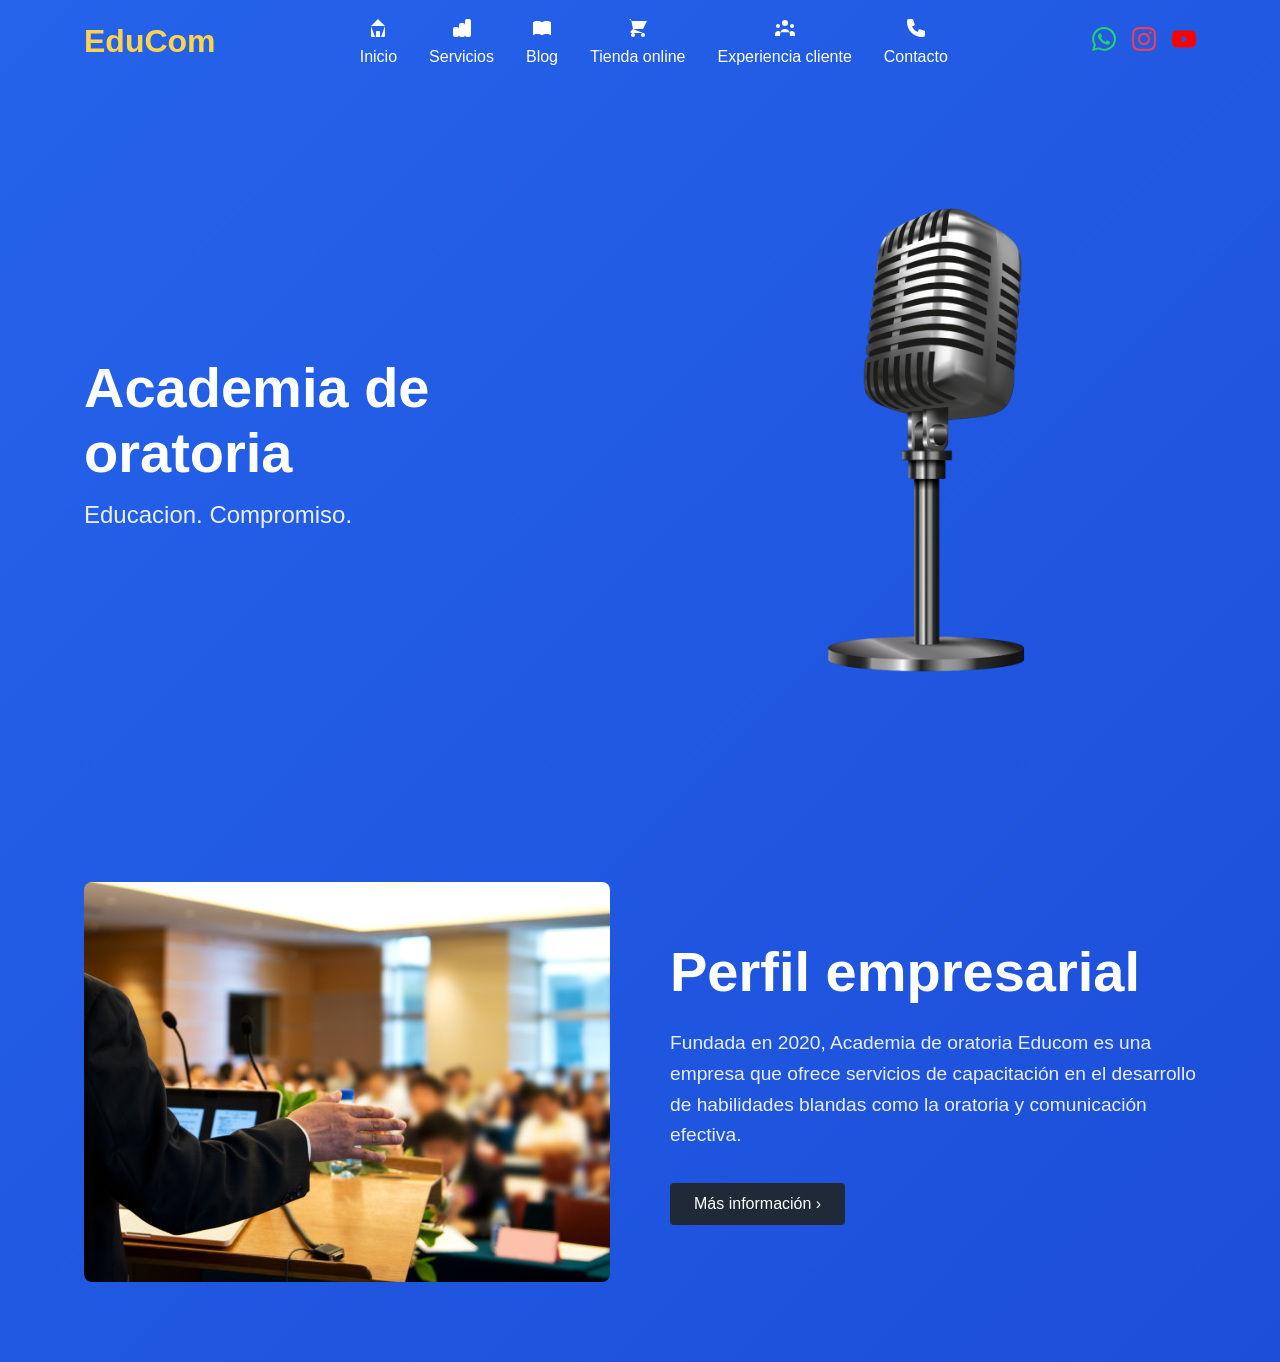
<file: index.html>
<!DOCTYPE html>
<html lang="es">
<head>
    <meta charset="UTF-8">
    <meta name="viewport" content="width=device-width, initial-scale=1.0">
    <title>Academia de Oratoria - EduCom</title>
    <link rel="stylesheet" href="/css/style.css">
    <style>
        * {
            margin: 0;
            padding: 0;
            box-sizing: border-box;
        }
        body {
            font-family: Arial, sans-serif;
            background: linear-gradient(135deg, #2563eb, #1d4ed8);
            color: white;
            min-height: 100vh;
        }
        .container {
            width: 90%;
            max-width: 1200px;
            margin: 0 auto;
        }
        /* Header y Navegación */
        .header {
            padding: 1rem 0;
        }
        .nav {
            display: flex;
            justify-content: space-between;
            align-items: center;
        }
        .logo {
            color: #fcd34d;
            font-size: 2rem;
            font-weight: bold;
            text-decoration: none;
        }
        .nav-links {
            display: flex;
            gap: 2rem;
            list-style: none;
        }
        .nav-item {
            text-align: center;
        }
        .nav-link {
            color: white;
            text-decoration: none;
            display: flex;
            flex-direction: column;
            align-items: center;
            gap: 0.5rem;
        }
        .nav-link:hover {
            color: #fcd34d;
        }
        .nav-icon {
            width: 24px;
            height: 24px;
        }
        .social-links {
            display: flex;
            gap: 1rem;
        }
        .social-link {
            color: white;
            text-decoration: none;
        }
        .social-link.whatsapp { color: #25D366; }
        .social-link.instagram { color: #E4405F; }
        .social-link.youtube { color: #FF0000; }
        /* Hero Section */
        .hero {
            padding: 4rem 0;
            min-height: 80vh;
            display: flex;
            align-items: center;
        }
        .hero-content {
            display: grid;
            grid-template-columns: 1fr 1fr;
            gap: 2rem;
            align-items: center;
        }
        .hero-text h1 {
            font-size: 3.5rem;
            margin-bottom: 1rem;
        }
        .hero-text p {
            font-size: 1.5rem;
            opacity: 0.9;
        }
        .hero-image {
            text-align: right;
        }
        .hero-image img {
            max-width: 100%;
            height: auto;
        }
        /* Botón del menú */
        .menu-button {
            display: none;
            background: transparent;
            border: none;
            color: white;
            font-size: 2rem;
            cursor: pointer;
        }
        /* Responsive */
        @media (max-width: 768px) {
            .nav-links {
                display: none;
                flex-direction: column;
                position: absolute;
                top: 60px;
                left: 0;
                background-color: #1d4ed8;
                width: 100%;
                z-index: 10;
            }
            .nav-links.active {
                display: flex;
            }
            .hero-content {
                grid-template-columns: 1fr;
                text-align: center;
            }
            .hero-image {
                text-align: center;
            }
            .menu-button {
                display: block;
            }
        }
    </style>
</head>
<body>
    <header class="header">
        <nav class="nav container">
            <a href="/" class="logo">EduCom</a>
            <button class="menu-button" aria-label="Abrir menú">&#9776;</button>
            <ul class="nav-links">
                <li class="nav-item">
                    <a href="#" class="nav-link">
                        <svg class="nav-icon" viewBox="0 0 24 24" fill="currentColor">
                            <path d="M3 12l2-2m0 0l7-7 7 7M5 10v10a1 1 0 001 1h3m10-11l2 2m-2-2v10a1 1 0 01-1 1h-3m-6 0a1 1 0 001-1v-4a1 1 0 011-1h2a1 1 0 011 1v4a1 1 0 001 1m-6 0h6"/>
                        </svg>
                        Inicio
                    </a>
                </li>
                <li class="nav-item">
                    <a href="/servicios.html" class="nav-link">
                        <svg class="nav-icon" viewBox="0 0 24 24" fill="currentColor">
                            <path d="M9 19v-6a2 2 0 00-2-2H5a2 2 0 00-2 2v6a2 2 0 002 2h2a2 2 0 002-2zm0 0V9a2 2 0 012-2h2a2 2 0 012 2v10m-6 0a2 2 0 002 2h2a2 2 0 002-2m0 0V5a2 2 0 012-2h2a2 2 0 012 2v14a2 2 0 01-2 2h-2a2 2 0 01-2-2z"/>
                        </svg>
                        Servicios
                    </a>
                </li>
                <li class="nav-item">
                    <a href="/blog.html" class="nav-link">
                        <svg class="nav-icon" viewBox="0 0 24 24" fill="currentColor">
                            <path d="M12 6.253v13m0-13C10.832 5.477 9.246 5 7.5 5S4.168 5.477 3 6.253v13C4.168 18.477 5.754 18 7.5 18s3.332.477 4.5 1.253m0-13C13.168 5.477 14.754 5 16.5 5c1.747 0 3.332.477 4.5 1.253v13C19.832 18.477 18.247 18 16.5 18c-1.746 0-3.332.477-4.5 1.253"/>
                        </svg>
                        Blog
                    </a>
                </li>
                <li class="nav-item">
                    <a href="/index.html" class="nav-link">
                        <svg class="nav-icon" viewBox="0 0 24 24" fill="currentColor">
                            <path d="M3 3h2l.4 2M7 13h10l4-8H5.4M7 13L5.4 5M7 13l-2.293 2.293c-.63.63-.184 1.707.707 1.707H17m0 0a2 2 0 100 4 2 2 0 000-4zm-8 2a2 2 0 11-4 0 2 2 0 014 0z"/>
                        </svg>
                        Tienda online
                    </a>
                </li>
                <li class="nav-item">
                    <a href="/testimonios.html" class="nav-link">
                        <svg class="nav-icon" viewBox="0 0 24 24" fill="currentColor">
                            <path d="M17 20h5v-2a3 3 0 00-5.356-1.857M17 20H7m10 0v-2c0-.656-.126-1.283-.356-1.857M7 20H2v-2a3 3 0 015.356-1.857M7 20v-2c0-.656.126-1.283.356-1.857m0 0a5.002 5.002 0 019.288 0M15 7a3 3 0 11-6 0 3 3 0 016 0zm6 3a2 2 0 11-4 0 2 2 0 014 0zM7 10a2 2 0 11-4 0 2 2 0 014 0z"/>
                        </svg>
                        Experiencia cliente
                    </a>
                </li>
                <li class="nav-item">
                    <a href="/contact.html" class="nav-link">
                        <svg class="nav-icon" viewBox="0 0 24 24" fill="currentColor">
                            <path d="M3 5a2 2 0 012-2h3.28a1 1 0 01.948.684l1.498 4.493a1 1 0 01-.502 1.21l-2.257 1.13a11.042 11.042 0 005.516 5.516l1.13-2.257a1 1 0 011.21-.502l4.493 1.498a1 1 0 01.684.949V19a2 2 0 01-2 2h-1C9.716 21 3 14.284 3 6V5z"/>
                        </svg>
                        Contacto
                    </a>
                </li>
            </ul>
            <div class="social-links">
                <a href="#" class="social-link whatsapp">
                    <svg width="24" height="24" viewBox="0 0 24 24" fill="currentColor">
                        <path d="M17.472 14.382c-.297-.149-1.758-.867-2.03-.967-.273-.099-.471-.148-.67.15-.197.297-.767.966-.94 1.164-.173.199-.347.223-.644.075-.297-.15-1.255-.463-2.39-1.475-.883-.788-1.48-1.761-1.653-2.059-.173-.297-.018-.458.13-.606.134-.133.298-.347.446-.52.149-.174.198-.298.298-.497.099-.198.05-.371-.025-.52-.075-.149-.669-1.612-.916-2.207-.242-.579-.487-.5-.669-.51-.173-.008-.371-.01-.57-.01-.198 0-.52.074-.792.372-.272.297-1.04 1.016-1.04 2.479 0 1.462 1.065 2.875 1.213 3.074.149.198 2.096 3.2 5.077 4.487.709.306 1.262.489 1.694.625.712.227 1.36.195 1.871.118.571-.085 1.758-.719 2.006-1.413.248-.694.248-1.289.173-1.413-.074-.124-.272-.198-.57-.347m-5.421 7.403h-.004a9.87 9.87 0 01-5.031-1.378l-.361-.214-3.741.982.998-3.648-.235-.374a9.86 9.86 0 01-1.51-5.26c.001-5.45 4.436-9.884 9.888-9.884 2.64 0 5.122 1.03 6.988 2.898a9.825 9.825 0 012.893 6.994c-.003 5.45-4.437 9.884-9.885 9.884m8.413-18.297A11.815 11.815 0 0012.05 0C5.495 0 .16 5.335.157 11.892c0 2.096.547 4.142 1.588 5.945L.057 24l6.305-1.654a11.882 11.882 0 005.683 1.448h.005c6.554 0 11.89-5.335 11.893-11.893a11.821 11.821 0 00-3.48-8.413Z"/>
                    </svg>
                </a>
                <a href="#" class="social-link instagram">
                    <svg width="24" height="24" viewBox="0 0 24 24" fill="currentColor">
                        <path d="M12 2.163c3.204 0 3.584.012 4.85.07 3.252.148 4.771 1.691 4.919 4.919.058 1.265.069 1.645.069 4.849 0 3.205-.012 3.584-.069 4.849-.149 3.225-1.664 4.771-4.919 4.919-1.266.058-1.644.07-4.85.07-3.204 0-3.584-.012-4.849-.07-3.26-.149-4.771-1.699-4.919-4.92-.058-1.265-.07-1.644-.07-4.849 0-3.204.013-3.583.07-4.849.149-3.227 1.664-4.771 4.919-4.919 1.266-.057 1.645-.069 4.849-.069zm0-2.163c-3.259 0-3.667.014-4.947.072-4.358.2-6.78 2.618-6.98 6.98-.059 1.281-.073 1.689-.073 4.948 0 3.259.014 3.668.072 4.948.2 4.358 2.618 6.78 6.98 6.98 1.281.058 1.689.072 4.948.072 3.259 0 3.668-.014 4.948-.072 4.354-.2 6.782-2.618 6.979-6.98.059-1.28.073-1.689.073-4.948 0-3.259-.014-3.667-.072-4.947-.196-4.354-2.617-6.78-6.979-6.98-1.281-.059-1.69-.073-4.949-.073zm0 5.838c-3.403 0-6.162 2.759-6.162 6.162s2.759 6.163 6.162 6.163 6.162-2.759 6.162-6.163c0-3.403-2.759-6.162-6.162-6.162zm0 10.162c-2.209 0-4-1.79-4-4 0-2.209 1.791-4 4-4s4 1.791 4 4c0 2.21-1.791 4-4 4zm6.406-11.845c-.796 0-1.441.645-1.441 1.44s.645 1.44 1.441 1.44c.795 0 1.439-.645 1.439-1.44s-.644-1.44-1.439-1.44z"/>
                    </svg>
                </a>
                <a href="#" class="social-link youtube">
                    <svg width="24" height="24" viewBox="0 0 24 24" fill="currentColor">
                        <path d="M23.498 6.186a3.016 3.016 0 0 0-2.122-2.136C19.505 3.545 12 3.545 12 3.545s-7.505 0-9.377.505A3.017 3.017 0 0 0 .502 6.186C0 8.07 0 12 0 12s0 3.93.502 5.814a3.016 3.016 0 0 0 2.122 2.136c1.871.505 9.376.505 9.376.505s7.505 0 9.377-.505a3.015 3.015 0 0 0 2.122-2.136C24 15.93 24 12 24 12s0-3.93-.502-5.814zM9.545 15.568V8.432L15.818 12l-6.273 3.568z"/>
                    </svg>
                </a>
            </div>

        </nav>
    </header>
    <main>
        <section class="hero">
            <div class="container">
                <div class="hero-content">
                    <div class="hero-text">
                        <h1>Academia de oratoria</h1>
                        <p>Educacion. Compromiso.</p>
                    </div>
                    <div class="hero-image">
                        <img src="/img/freepik__upload__19122-Photoroom.png" alt="Micrófono profesional">
                    </div>
                </div>
            </div>
        </section>
        <section class="perfil-section">
            <div class="container">
                <div class="perfil-grid">
                    <div class="perfil-imagen">
                        <img src="/img/001.jpg" alt="Orador en conferencia">
                    </div>
                    <div class="perfil-contenido">
                        <h2>Perfil empresarial</h2>
                        <p>Fundada en 2020, Academia de oratoria Educom es una empresa que ofrece servicios de capacitación en el desarrollo de habilidades blandas como la oratoria y comunicación efectiva.</p>
                        <a href="#" class="btn-mas-info">Más información ›</a>
                    </div>
                </div>
            </div>
        </section>
    </main>
    <script>
        // Menú responsive
        document.addEventListener('DOMContentLoaded', function() {
            const menuButton = document.querySelector('.menu-button');
            const navLinks = document.querySelector('.nav-links');

            menuButton.addEventListener('click', function() {
                navLinks.classList.toggle('active');
            });
        });
    </script>
</body>
</html>
</file>
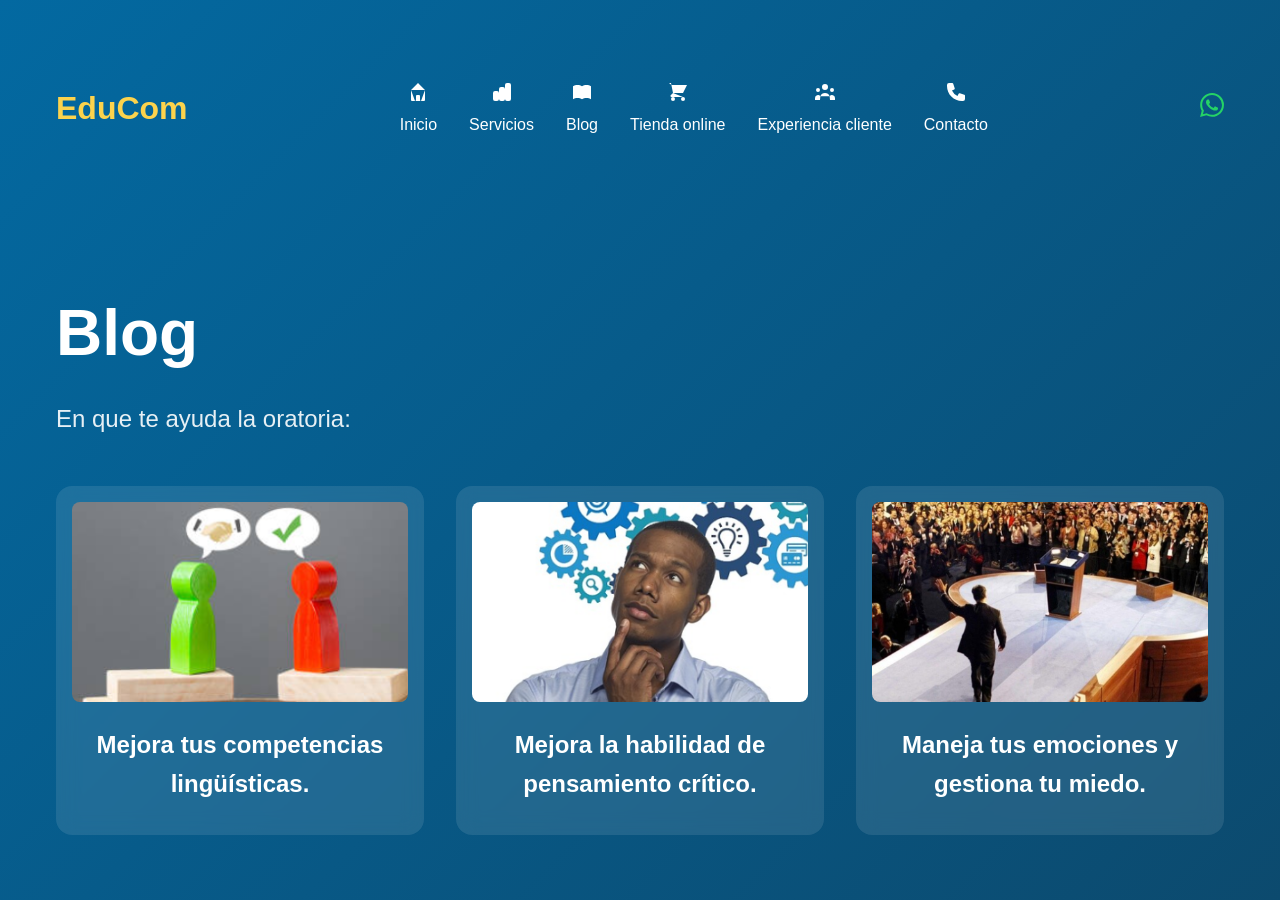
<file: blog.html>
<!DOCTYPE html>
<html lang="es">
<head>
    <meta charset="UTF-8">
    <meta name="viewport" content="width=device-width, initial-scale=1.0">
    <title>Blog - EduCom</title>
    <style>
        * {
            margin: 0;
            padding: 0;
            box-sizing: border-box;
        }
        body {
            font-family: Arial, sans-serif;
            background: linear-gradient(135deg, #0369a1, #0c4a6e);
            min-height: 100vh;
            color: white;
            line-height: 1.6;
        }
        .container {
            max-width: 1200px;
            margin: 0 auto;
            padding: 4rem 1rem;
        }
        /* Header y Navegación */
        .header {
            padding: 1rem 0;
        }
        .nav {
            display: flex;
            justify-content: space-between;
            align-items: center;
            flex-wrap: wrap;
        }
        .logo {
            color: #fcd34d;
            font-size: 2rem;
            font-weight: bold;
            text-decoration: none;
        }
        .nav-links {
            display: flex;
            gap: 2rem;
            list-style: none;
        }
        .nav-item {
            text-align: center;
        }
        .nav-link {
            color: white;
            text-decoration: none;
            display: flex;
            flex-direction: column;
            align-items: center;
            gap: 0.5rem;
        }
        .nav-link:hover {
            color: #fcd34d;
        }
        .nav-icon {
            width: 24px;
            height: 24px;
        }
        .social-links {
            display: flex;
            gap: 1rem;
        }
        .social-link {
            color: white;
            text-decoration: none;
        }
        .social-link.whatsapp { color: #25D366; }
        .blog-header {
            margin-bottom: 3rem;
        }
        .blog-title {
            font-size: clamp(2.5rem, 5vw, 4rem);
            font-weight: bold;
            margin-bottom: 1rem;
        }
        .blog-subtitle {
            font-size: clamp(1.25rem, 3vw, 1.5rem);
            color: rgba(255, 255, 255, 0.9);
        }
        .blog-grid {
            display: grid;
            grid-template-columns: repeat(auto-fit, minmax(min(100%, 300px), 1fr));
            gap: 2rem;
            margin-top: 2rem;
        }
        .blog-card {
            display: flex;
            flex-direction: column;
            align-items: center;
            text-align: center;
            padding: 1rem;
            background: rgba(255, 255, 255, 0.1);
            border-radius: 1rem;
            backdrop-filter: blur(10px);
            transition: transform 0.3s ease;
        }
        .blog-card:hover {
            transform: translateY(-5px);
        }
        .blog-card-image {
            width: 100%;
            height: 200px;
            border-radius: 0.5rem;
            overflow: hidden;
            margin-bottom: 1.5rem;
        }
        .blog-card-image img {
            width: 100%;
            height: 100%;
            object-fit: cover;
            transition: transform 0.3s ease;
        }
        .blog-card:hover .blog-card-image img {
            transform: scale(1.05);
        }
        .blog-card-title {
            font-size: clamp(1.25rem, 2vw, 1.5rem);
            font-weight: bold;
            margin-bottom: 1rem;
            color: white;
        }
        /* Estilos para el menú móvil */
        .menu-button {
            display: none;
            background: transparent;
            border: none;
            color: white;
            font-size: 2rem;
            cursor: pointer;
        }
        @media (max-width: 768px) {
            .nav-links {
                display: none;
                flex-direction: column;
                position: absolute;
                top: 60px;
                left: 0;
                background-color: #1d4ed8;
                width: 100%;
                z-index: 10;
            }
            .nav-links.active {
                display: flex;
            }
            .menu-button {
                display: block;
            }
        }
    </style>
</head>
<body>
    <header class="header">
        <nav class="nav container">
            <a href="/" class="logo">EduCom</a>
            <button class="menu-button" aria-label="Abrir menú">&#9776;</button>
            <ul class="nav-links">
                <li class="nav-item">
                    <a href="#" class="nav-link">
                        <svg class="nav-icon" viewBox="0 0 24 24" fill="currentColor">
                            <path d="M3 12l2-2m0 0l7-7 7 7M5 10v10a1 1 0 001 1h3m10-11l2 2m-2-2v10a1 1 0 01-1 1h-3m-6 0a1 1 0 001-1v-4a1 1 0 011-1h2a1 1 0 011 1v4a1 1 0 001 1m-6 0h6"/>
                        </svg>
                        Inicio
                    </a>
                </li>
                <li class="nav-item">
                    <a href="/servicios.html" class="nav-link">
                        <svg class="nav-icon" viewBox="0 0 24 24" fill="currentColor">
                            <path d="M9 19v-6a2 2 0 00-2-2H5a2 2 0 00-2 2v6a2 2 0 002 2h2a2 2 0 002-2zm0 0V9a2 2 0 012-2h2a2 2 0 012 2v10m-6 0a2 2 0 002 2h2a2 2 0 002-2m0 0V5a2 2 0 012-2h2a2 2 0 012 2v14a2 2 0 01-2 2h-2a2 2 0 01-2-2z"/>
                        </svg>
                        Servicios
                    </a>
                </li>
                <li class="nav-item">
                    <a href="/blog.html" class="nav-link">
                        <svg class="nav-icon" viewBox="0 0 24 24" fill="currentColor">
                            <path d="M12 6.253v13m0-13C10.832 5.477 9.246 5 7.5 5S4.168 5.477 3 6.253v13C4.168 18.477 5.754 18 7.5 18s3.332.477 4.5 1.253m0-13C13.168 5.477 14.754 5 16.5 5c1.747 0 3.332.477 4.5 1.253v13C19.832 18.477 18.247 18 16.5 18c-1.746 0-3.332.477-4.5 1.253"/>
                        </svg>
                        Blog
                    </a>
                </li>
                <li class="nav-item">
                    <a href="/shop.html" class="nav-link">
                        <svg class="nav-icon" viewBox="0 0 24 24" fill="currentColor">
                            <path d="M3 3h2l.4 2M7 13h10l4-8H5.4M7 13L5.4 5M7 13l-2.293 2.293c-.63.63-.184 1.707.707 1.707H17m0 0a2 2 0 100 4 2 2 0 000-4zm-8 2a2 2 0 11-4 0 2 2 0 014 0z"/>
                        </svg>
                        Tienda online
                    </a>
                </li>
                <li class="nav-item">
                    <a href="/testimonios.html" class="nav-link">
                        <svg class="nav-icon" viewBox="0 0 24 24" fill="currentColor">
                            <path d="M17 20h5v-2a3 3 0 00-5.356-1.857M17 20H7m10 0v-2c0-.656-.126-1.283-.356-1.857M7 20H2v-2a3 3 0 015.356-1.857M7 20v-2c0-.656.126-1.283.356-1.857m0 0a5.002 5.002 0 019.288 0M15 7a3 3 0 11-6 0 3 3 0 016 0zm6 3a2 2 0 11-4 0 2 2 0 014 0zM7 10a2 2 0 11-4 0 2 2 0 014 0z"/>
                        </svg>
                        Experiencia cliente
                    </a>
                </li>
                <li class="nav-item">
                    <a href="/contact.html" class="nav-link">
                        <svg class="nav-icon" viewBox="0 0 24 24" fill="currentColor">
                            <path d="M3 5a2 2 0 012-2h3.28a1 1 0 01.948.684l1.498 4.493a1 1 0 01-.502 1.21l-2.257 1.13a11.042 11.042 0 005.516 5.516l1.13-2.257a1 1 0 011.21-.502l4.493 1.498a1 1 0 01.684.949V19a2 2 0 01-2 2h-1C9.716 21 3 14.284 3 6V5z"/>
                        </svg>
                        Contacto
                    </a>
                </li>
            </ul>
            <div class="social-links">
                <a href="#" class="social-link whatsapp">
                    <svg width="24" height="24" viewBox="0 0 24 24" fill="currentColor">
                        <path d="M17.472 14.382c-.297-.149-1.758-.867-2.03-.967-.273-.099-.471-.148-.67.15-.197.297-.767.966-.94 1.164-.173.199-.347.223-.644.075-.297-.15-1.255-.463-2.39-1.475-.883-.788-1.48-1.761-1.653-2.059-.173-.297-.018-.458.13-.606.134-.133.298-.347.446-.52.149-.174.198-.298.298-.497.099-.198.05-.371-.025-.52-.075-.149-.669-1.612-.916-2.207-.242-.579-.487-.5-.669-.51-.173-.008-.371-.01-.57-.01-.198 0-.52.074-.792.372-.272.297-1.04 1.016-1.04 2.479 0 1.462 1.065 2.875 1.213 3.074.149.198 2.096 3.2 5.077 4.487.709.306 1.262.489 1.694.625.712.227 1.36.195 1.871.118.571-.085 1.758-.719 2.006-1.413.248-.694.248-1.289.173-1.413-.074-.124-.272-.198-.57-.347m-5.421 7.403h-.004a9.87 9.87 0 01-5.031-1.378l-.361-.214-3.741.982.998-3.648-.235-.374a9.86 9.86 0 01-1.51-5.26c.001-5.45 4.436-9.884 9.888-9.884 2.64 0 5.122 1.03 6.988 2.898a9.825 9.825 0 012.893 6.994c-.003 5.45-4.437 9.884-9.885 9.884m8.413-18.297A11.815 11.815 0 0012.05 0C5.495 0 .16 5.335.157 11.892c0 2.096.547 4.142 1.588 5.945L.057 24l6.305-1.654a11.882 11.882 0 005.683 1.448h.005c6.554 0 11.89-5.335 11.893-11.893a11.821 11.821 0 00-3.48-8.413Z"/>
                    </svg>
                </a>
            </div>
        </nav>
    </header>
    <section class="blog">
        <div class="container">
            <header class="blog-header">
                <h2 class="blog-title">Blog</h2>
                <p class="blog-subtitle">En que te ayuda la oratoria:</p>
            </header>
            <div class="blog-grid">
                <article class="blog-card">
                    <div class="blog-card-image">
                        <img src="/img/blog01.png" alt="Competencias lingüísticas">
                    </div>
                    <h3 class="blog-card-title">Mejora tus competencias lingüísticas.</h3>
                </article>
                <article class="blog-card">
                    <div class="blog-card-image">
                        <img src="/img/blog02.png" alt="Pensamiento crítico">
                    </div>
                    <h3 class="blog-card-title">Mejora la habilidad de pensamiento crítico.</h3>
                </article>
                <article class="blog-card">
                    <div class="blog-card-image">
                        <img src="/img/blog03.png" alt="Manejo de emociones">
                    </div>
                    <h3 class="blog-card-title">Maneja tus emociones y gestiona tu miedo.</h3>
                </article>
            </div>
        </div>
    </section>
    <script>
        // Menú responsive
        document.addEventListener('DOMContentLoaded', function() {
            const menuButton = document.querySelector('.menu-button');
            const navLinks = document.querySelector('.nav-links');

            menuButton.addEventListener('click', function() {
                navLinks.classList.toggle('active');
            });
        });
    </script>
</body>
</html>
</file>
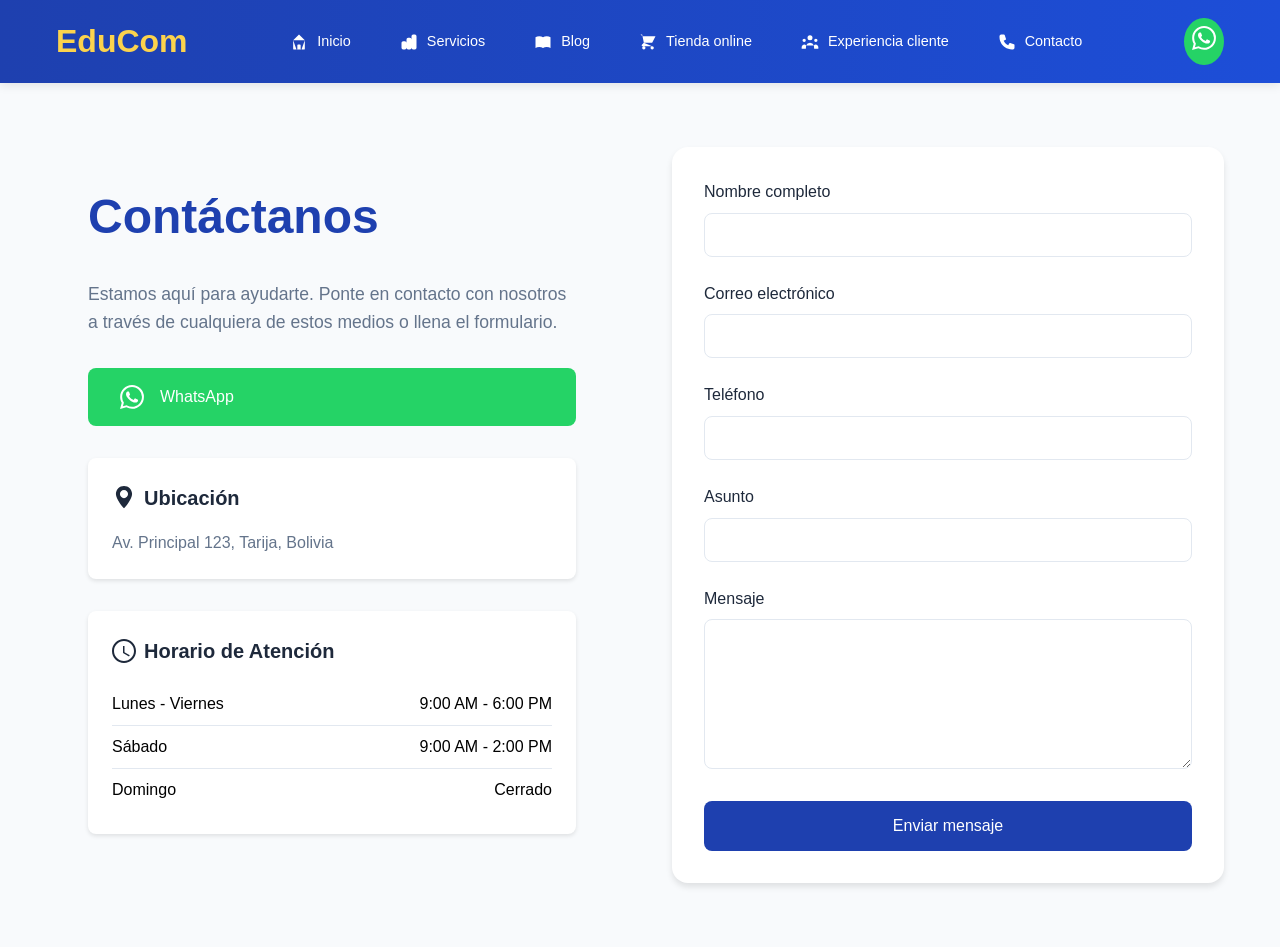
<file: contact.html>
<!DOCTYPE html>
<html lang="es">
<head>
    <meta charset="UTF-8">
    <meta name="viewport" content="width=device-width, initial-scale=1.0">
    <title>Contacto - EduCom</title>
    <style>
        * {
            margin: 0;
            padding: 0;
            box-sizing: border-box;
        }
        body {
            font-family: Arial, sans-serif;
            line-height: 1.6;
            background-color: #f8fafc;
        }
        /* Header Styles */
        .header {
            background: linear-gradient(to right, #1e40af, #1d4ed8);
            padding: 1rem 0;
            position: sticky;
            top: 0;
            z-index: 100;
            box-shadow: 0 2px 10px rgba(0, 0, 0, 0.1);
        }
        .container {
            max-width: 1200px;
            margin: 0 auto;
            padding: 0 1rem;
        }
        .nav {
            display: flex;
            justify-content: space-between;
            align-items: center;
            flex-wrap: wrap;
            gap: 1rem;
        }
        .logo {
            color: #fcd34d;
            font-size: clamp(1.5rem, 3vw, 2rem);
            font-weight: bold;
            text-decoration: none;
        }
        .nav-links {
            display: flex;
            gap: 2rem;
            list-style: none;
            flex-wrap: wrap;
        }
        .nav-link {
            color: white;
            text-decoration: none;
            display: flex;
            align-items: center;
            gap: 0.5rem;
            font-size: 0.9rem;
            padding: 0.5rem;
            border-radius: 0.5rem;
            transition: all 0.3s ease;
        }
        .nav-link:hover {
            background: rgba(255, 255, 255, 0.1);
            color: #fcd34d;
        }
        .nav-icon {
            width: 20px;
            height: 20px;
        }
        .social-links {
            display: flex;
            gap: 1rem;
        }
        .social-link {
            color: white;
            padding: 0.5rem;
            border-radius: 50%;
            transition: all 0.3s ease;
        }
        .social-link:hover {
            transform: translateY(-2px);
        }
        .social-link.whatsapp:hover { 
            color: #25D366; 
        }
        /* Contact Section Styles */
        .contacto {
            padding: 4rem 0;
        }
        .contacto-container {
            display: grid;
            grid-template-columns: 1fr 1fr;
            gap: 4rem;
            max-width: 1200px;
            margin: 0 auto;
            padding: 0 1rem;
        }
        @media (max-width: 768px) {
            .contacto-container {
                grid-template-columns: 1fr;
                gap: 2rem;
            }
            .nav-links {
                display: none;
                flex-direction: column;
                width: 100%;
                justify-content: center;
                position: absolute;
                top: 60px;
                left: 0;
                background-color: #1d4ed8;
                z-index: 10;
            }
            .nav-links.active {
                display: flex;
            }
            .menu-button {
                display: block;
            }
        }
        .menu-button {
            display: none;
            background: transparent;
            border: none;
            color: white;
            font-size: 2rem;
            cursor: pointer;
        }
        .contacto-info {
            padding: 2rem;
        }
        .contacto-titulo {
            font-size: clamp(2rem, 5vw, 3rem);
            color: #1e40af;
            margin-bottom: 1.5rem;
        }
        .contacto-descripcion {
            color: #64748b;
            margin-bottom: 2rem;
            font-size: 1.1rem;
        }
        .social-buttons {
            display: flex;
            flex-direction: column;
            gap: 1rem;
        }
        .social-button {
            display: flex;
            align-items: center;
            gap: 1rem;
            padding: 1rem 2rem;
            border-radius: 0.5rem;
            text-decoration: none;
            color: white;
            font-weight: 500;
            transition: transform 0.3s ease, box-shadow 0.3s ease;
        }
        .social-button:hover {
            transform: translateY(-2px);
            box-shadow: 0 4px 12px rgba(0, 0, 0, 0.1);
        }
        .social-button svg {
            width: 24px;
            height: 24px;
        }
        .whatsapp {
            background-color: #25D366;
        }
        /* Contact Form Styles */
        .contacto-form {
            background: white;
            padding: 2rem;
            border-radius: 1rem;
            box-shadow: 0 4px 6px rgba(0, 0, 0, 0.1);
        }
        .form-group {
            margin-bottom: 1.5rem;
        }
        .form-label {
            display: block;
            margin-bottom: 0.5rem;
            color: #1e293b;
            font-weight: 500;
        }
        .form-input,
        .form-textarea {
            width: 100%;
            padding: 0.75rem;
            border: 1px solid #e2e8f0;
            border-radius: 0.5rem;
            font-size: 1rem;
            transition: border-color 0.3s ease;
        }
        .form-input:focus,
        .form-textarea:focus {
            outline: none;
            border-color: #1e40af;
            box-shadow: 0 0 0 3px rgba(30, 64, 175, 0.1);
        }
        .form-textarea {
            resize: vertical;
            min-height: 150px;
        }
        .submit-button {
            background: #1e40af;
            color: white;
            padding: 1rem 2rem;
            border: none;
            border-radius: 0.5rem;
            font-size: 1rem;
            font-weight: 500;
            cursor: pointer;
            transition: background-color 0.3s ease;
            width: 100%;
        }
        .submit-button:hover {
            background: #1d4ed8;
        }
        /* Additional Info Styles */
        .info-card {
            background: white;
            padding: 1.5rem;
            border-radius: 0.5rem;
            margin-top: 2rem;
            box-shadow: 0 2px 4px rgba(0, 0, 0, 0.1);
        }
        .info-title {
            font-size: 1.25rem;
            color: #1e293b;
            margin-bottom: 1rem;
            display: flex;
            align-items: center;
            gap: 0.5rem;
        }
        .info-content {
            color: #64748b;
        }
        .horario-list {
            list-style: none;
            margin-top: 0.5rem;
        }
        .horario-item {
            display: flex;
            justify-content: space-between;
            padding: 0.5rem 0;
            border-bottom: 1px solid #e2e8f0;
        }
        .horario-item:last-child {
            border-bottom: none;
        }
    </style>
</head>
<body>
    <header class="header">
        <nav class="nav container">
            <a href="/" class="logo">EduCom</a>
            <button class="menu-button" aria-label="Abrir menú">&#9776;</button>
            <ul class="nav-links">
                <li class="nav-item">
                    <a href="#" class="nav-link">
                        <svg class="nav-icon" viewBox="0 0 24 24" fill="currentColor">
                            <path d="M3 12l2-2m0 0l7-7 7 7M5 10v10a1 1 0 001 1h3m10-11l2 2m-2-2v10a1 1 0 01-1 1h-3m-6 0a1 1 0 001-1v-4a1 1 0 011-1h2a1 1 0 011 1v4a1 1 0 001 1m-6 0h6"/>
                        </svg>
                        Inicio
                    </a>
                </li>
                <li class="nav-item">
                    <a href="/servicios.html" class="nav-link">
                        <svg class="nav-icon" viewBox="0 0 24 24" fill="currentColor">
                            <path d="M9 19v-6a2 2 0 00-2-2H5a2 2 0 00-2 2v6a2 2 0 002 2h2a2 2 0 002-2zm0 0V9a2 2 0 012-2h2a2 2 0 012 2v10m-6 0a2 2 0 002 2h2a2 2 0 002-2m0 0V5a2 2 0 012-2h2a2 2 0 012 2v14a2 2 0 01-2 2h-2a2 2 0 01-2-2z"/>
                        </svg>
                        Servicios
                    </a>
                </li>
                <li class="nav-item">
                    <a href="/blog.html" class="nav-link">
                        <svg class="nav-icon" viewBox="0 0 24 24" fill="currentColor">
                            <path d="M12 6.253v13m0-13C10.832 5.477 9.246 5 7.5 5S4.168 5.477 3 6.253v13C4.168 18.477 5.754 18 7.5 18s3.332.477 4.5 1.253m0-13C13.168 5.477 14.754 5 16.5 5c1.747 0 3.332.477 4.5 1.253v13C19.832 18.477 18.247 18 16.5 18c-1.746 0-3.332.477-4.5 1.253"/>
                        </svg>
                        Blog
                    </a>
                </li>
                <li class="nav-item">
                    <a href="/shop.html" class="nav-link">
                        <svg class="nav-icon" viewBox="0 0 24 24" fill="currentColor">
                            <path d="M3 3h2l.4 2M7 13h10l4-8H5.4M7 13L5.4 5M7 13l-2.293 2.293c-.63.63-.184 1.707.707 1.707H17m0 0a2 2 0 100 4 2 2 0 000-4zm-8 2a2 2 0 11-4 0 2 2 0 014 0z"/>
                        </svg>
                        Tienda online
                    </a>
                </li>
                <li class="nav-item">
                    <a href="/testimonios.html" class="nav-link">
                        <svg class="nav-icon" viewBox="0 0 24 24" fill="currentColor">
                            <path d="M17 20h5v-2a3 3 0 00-5.356-1.857M17 20H7m10 0v-2c0-.656-.126-1.283-.356-1.857M7 20H2v-2a3 3 0 015.356-1.857M7 20v-2c0-.656.126-1.283.356-1.857m0 0a5.002 5.002 0 019.288 0M15 7a3 3 0 11-6 0 3 3 0 016 0zm6 3a2 2 0 11-4 0 2 2 0 014 0zM7 10a2 2 0 11-4 0 2 2 0 014 0z"/>
                        </svg>
                        Experiencia cliente
                    </a>
                </li>
                <li class="nav-item">
                    <a href="/contact.html" class="nav-link">
                        <svg class="nav-icon" viewBox="0 0 24 24" fill="currentColor">
                            <path d="M3 5a2 2 0 012-2h3.28a1 1 0 01.948.684l1.498 4.493a1 1 0 01-.502 1.21l-2.257 1.13a11.042 11.042 0 005.516 5.516l1.13-2.257a1 1 0 011.21-.502l4.493 1.498a1 1 0 01.684.949V19a2 2 0 01-2 2h-1C9.716 21 3 14.284 3 6V5z"/>
                        </svg>
                        Contacto
                    </a>
                </li>
            </ul>
            <div class="social-links">
                <a href="#" class="social-link whatsapp">
                    <svg width="24" height="24" viewBox="0 0 24 24" fill="currentColor">
                        <path d="M17.472 14.382c-.297-.149-1.758-.867-2.03-.967-.273-.099-.471-.148-.67.15-.197.297-.767.966-.94 1.164-.173.199-.347.223-.644.075-.297-.15-1.255-.463-2.39-1.475-.883-.788-1.48-1.761-1.653-2.059-.173-.297-.018-.458.13-.606.134-.133.298-.347.446-.52.149-.174.198-.298.298-.497.099-.198.05-.371-.025-.52-.075-.149-.669-1.612-.916-2.207-.242-.579-.487-.5-.669-.51-.173-.008-.371-.01-.57-.01-.198 0-.52.074-.792.372-.272.297-1.04 1.016-1.04 2.479 0 1.462 1.065 2.875 1.213 3.074.149.198 2.096 3.2 5.077 4.487.709.306 1.262.489 1.694.625.712.227 1.36.195 1.871.118.571-.085 1.758-.719 2.006-1.413.248-.694.248-1.289.173-1.413-.074-.124-.272-.198-.57-.347m-5.421 7.403h-.004a9.87 9.87 0 01-5.031-1.378l-.361-.214-3.741.982.998-3.648-.235-.374a9.86 9.86 0 01-1.51-5.26c.001-5.45 4.436-9.884 9.888-9.884 2.64 0 5.122 1.03 6.988 2.898a9.825 9.825 0 012.893 6.994c-.003 5.45-4.437 9.884-9.885 9.884m8.413-18.297A11.815 11.815 0 0012.05 0C5.495 0 .16 5.335.157 11.892c0 2.096.547 4.142 1.588 5.945L.057 24l6.305-1.654a11.882 11.882 0 005.683 1.448h.005c6.554 0 11.89-5.335 11.893-11.893a11.821 11.821 0 00-3.48-8.413Z"/>
                    </svg>
                </a>
            </div>
        </nav>
    </header>
    <section class="contacto">
        <div class="contacto-container">
            <div class="contacto-info">
                <h2 class="contacto-titulo">Contáctanos</h2>
                <p class="contacto-descripcion">
                    Estamos aquí para ayudarte. Ponte en contacto con nosotros a través de cualquiera de estos medios o llena el formulario.
                </p>
                <div class="social-buttons">
                    <a href="https://wa.me/+51999999999" class="social-button whatsapp">
                        <svg viewBox="0 0 24 24" fill="currentColor">
                            <path d="M17.472 14.382c-.297-.149-1.758-.867-2.03-.967-.273-.099-.471-.148-.67.15-.197.297-.767.966-.94 1.164-.173.199-.347.223-.644.075-.297-.15-1.255-.463-2.39-1.475-.883-.788-1.48-1.761-1.653-2.059-.173-.297-.018-.458.13-.606.134-.133.298-.347.446-.52.149-.174.198-.298.298-.497.099-.198.05-.371-.025-.52-.075-.149-.669-1.612-.916-2.207-.242-.579-.487-.5-.669-.51-.173-.008-.371-.01-.57-.01-.198 0-.52.074-.792.372-.272.297-1.04 1.016-1.04 2.479 0 1.462 1.065 2.875 1.213 3.074.149.198 2.096 3.2 5.077 4.487.709.306 1.262.489 1.694.625.712.227 1.36.195 1.871.118.571-.085 1.758-.719 2.006-1.413.248-.694.248-1.289.173-1.413-.074-.124-.272-.198-.57-.347m-5.421 7.403h-.004a9.87 9.87 0 01-5.031-1.378l-.361-.214-3.741.982.998-3.648-.235-.374a9.86 9.86 0 01-1.51-5.26c.001-5.45 4.436-9.884 9.888-9.884 2.64 0 5.122 1.03 6.988 2.898a9.825 9.825 0 012.893 6.994c-.003 5.45-4.437 9.884-9.885 9.884m8.413-18.297A11.815 11.815 0 0012.05 0C5.495 0 .16 5.335.157 11.892c0 2.096.547 4.142 1.588 5.945L.057 24l6.305-1.654a11.882 11.882 0 005.683 1.448h.005c6.554 0 11.89-5.335 11.893-11.893a11.821 11.821 0 00-3.48-8.413Z"/>
                        </svg>
                        WhatsApp
                    </a>
                </div>
                <div class="info-card">
                    <h3 class="info-title">
                        <svg width="24" height="24" viewBox="0 0 24 24" fill="currentColor">
                            <path d="M12 0C7.453 0 3.91 3.544 3.91 8.09c0 5.318 7.204 13.41 7.506 13.713.248.248.579.372.584.372.005 0 .336-.124.584-.372.302-.303 7.506-8.395 7.506-13.713C20.09 3.544 16.547 0 12 0zm0 12.146c-2.24 0-4.057-1.818-4.057-4.056 0-2.24 1.818-4.057 4.057-4.057 2.239 0 4.056 1.817 4.056 4.057 0 2.238-1.817 4.056-4.056 4.056z"/>
                        </svg>
                        Ubicación
                    </h3>
                    <p class="info-content">Av. Principal 123, Tarija, Bolivia</p>
                </div>
                <div class="info-card">
                    <h3 class="info-title">
                        <svg width="24" height="24" viewBox="0 0 24 24" fill="currentColor">
                            <path d="M12 0C5.373 0 0 5.373 0 12s5.373 12 12 12 12-5.373 12-12S18.627 0 12 0zm0 22c-5.523 0-10-4.477-10-10S6.477 2 12 2s10 4.477 10 10-4.477 10-10 10zm.5-15H11v7l6 3.5.75-1.25-5.25-3V7z"/>
                        </svg>
                        Horario de Atención
                    </h3>
                    <ul class="horario-list">
                        <li class="horario-item">
                            <span>Lunes - Viernes</span>
                            <span>9:00 AM - 6:00 PM</span>
                        </li>
                        <li class="horario-item">
                            <span>Sábado</span>
                            <span>9:00 AM - 2:00 PM</span>
                        </li>
                        <li class="horario-item">
                            <span>Domingo</span>
                            <span>Cerrado</span>
                        </li>
                    </ul>
                </div>
            </div>
            <div class="contacto-form">
                <form action="#" method="POST">
                    <div class="form-group">
                        <label for="nombre" class="form-label">Nombre completo</label>
                        <input type="text" id="nombre" name="nombre" class="form-input" required>
                    </div>
                    <div class="form-group">
                        <label for="email" class="form-label">Correo electrónico</label>
                        <input type="email" id="email" name="email" class="form-input" required>
                    </div>
                    <div class="form-group">
                        <label for="telefono" class="form-label">Teléfono</label>
                        <input type="tel" id="telefono" name="telefono" class="form-input" required>
                    </div>
                    <div class="form-group">
                        <label for="asunto" class="form-label">Asunto</label>
                        <input type="text" id="asunto" name="asunto" class="form-input" required>
                    </div>
                    <div class="form-group">
                        <label for="mensaje" class="form-label">Mensaje</label>
                        <textarea id="mensaje" name="mensaje" class="form-textarea" required></textarea>
                    </div>
                    <button type="submit" class="submit-button">Enviar mensaje</button>
                </form>
            </div>
        </div>
    </section>
    <script>
        const menuButton = document.querySelector('.menu-button');
        const navLinks = document.querySelector('.nav-links');

        menuButton.addEventListener('click', () => {
            navLinks.classList.toggle('active');
        });
    </script>
</body>
</html>
</file>
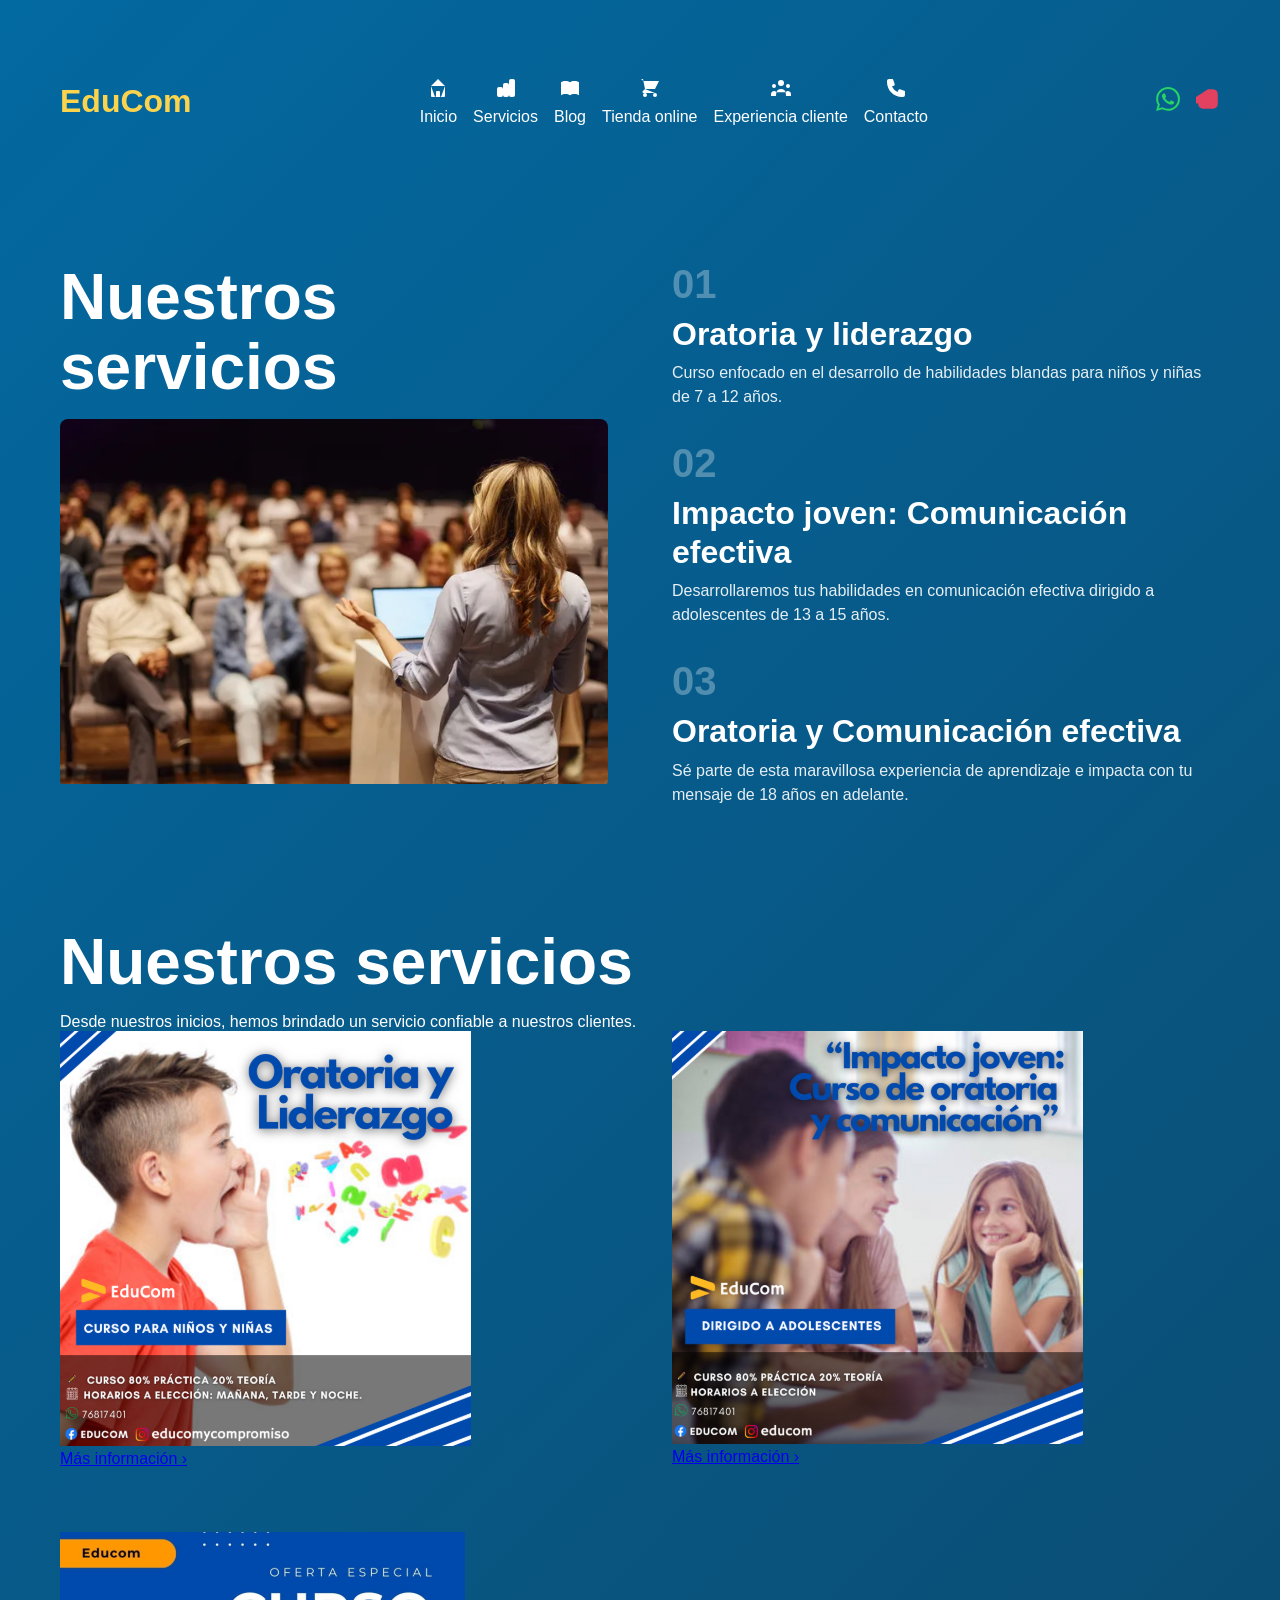
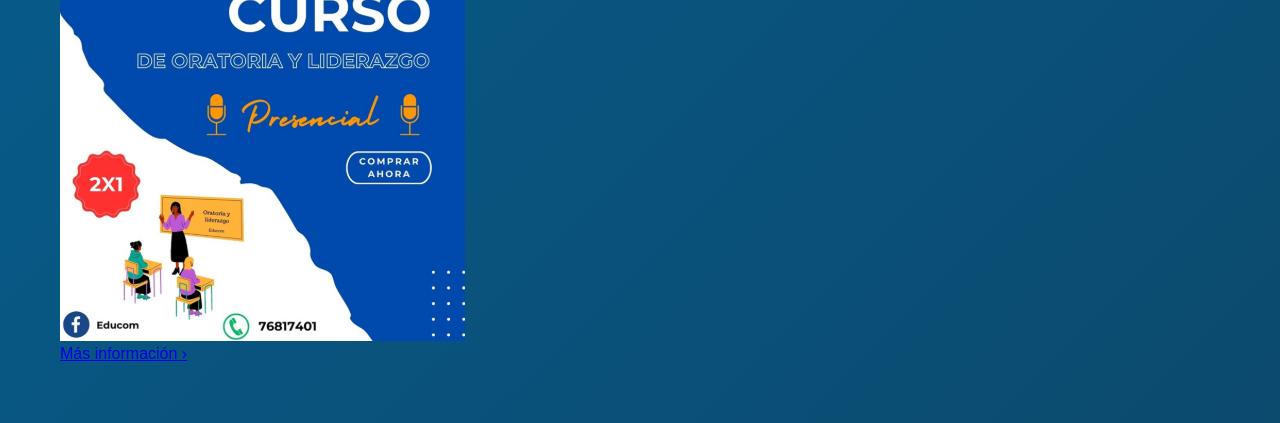
<file: servicios.html>
<!DOCTYPE html>
<html lang="es">
<head>
    <meta charset="UTF-8">
    <meta name="viewport" content="width=device-width, initial-scale=1.0">
    <title>Servicios - EduCom</title>
    <style>
        /* Base styles */
        * {
            margin: 0;
            padding: 0;
            box-sizing: border-box;
        }
        body {
            font-family: Arial, sans-serif;
            background: linear-gradient(135deg, #0369a1, #0c4a6e);
            min-height: 100vh;
            color: white;
        }
        .container {
            max-width: 1200px;
            margin: 0 auto;
            padding: 40px 20px;
        }
        /* Header and Navigation */
        .header {
            padding: 1rem 0;
        }
        .nav {
            display: flex;
            justify-content: space-between;
            align-items: center;
            flex-wrap: wrap;
        }
        .logo {
            color: #fcd34d;
            font-size: 2rem;
            font-weight: bold;
            text-decoration: none;
        }
        .nav-links {
            display: flex;
            gap: 1rem;
            list-style: none;
            flex-wrap: wrap;
            justify-content: center;
        }
        .nav-item {
            text-align: center;
        }
        .nav-link {
            color: white;
            text-decoration: none;
            display: flex;
            flex-direction: column;
            align-items: center;
            gap: 0.5rem;
        }
        .nav-link:hover {
            color: #fcd34d;
        }
        .nav-icon {
            width: 24px;
            height: 24px;
        }
        .social-links {
            display: flex;
            gap: 1rem;
            margin-top: 1rem;
        }
        .social-link {
            color: white;
            text-decoration: none;
        }
        .social-link.whatsapp { color: #25D366; }
        .social-link.instagram { color: #E4405F; }
        .social-link.youtube { color: #FF0000; }
        /* Services Section */
        .servicios-grid {
            display: grid;
            grid-template-columns: 1fr;
            gap: 2rem;
        }
        .servicios-titulo {
            font-size: 3rem;
            font-weight: bold;
            line-height: 1.1;
            margin-bottom: 1rem;
        }
        .servicios-imagen {
            width: 100%;
            max-height: 400px;
            overflow: hidden;
            border-radius: 8px;
            margin-top: 1rem;
        }
        .servicios-imagen img {
            width: 100%;
            height: 100%;
            object-fit: cover;
        }
        .servicios-lista {
            display: flex;
            flex-direction: column;
            gap: 2rem;
        }
        .servicio-item {
            display: grid;
            gap: 0.5rem;
        }
        .servicio-numero {
            font-size: 2rem;
            color: rgba(255, 255, 255, 0.3);
            font-weight: bold;
        }
        .servicio-titulo {
            font-size: 1.5rem;
            font-weight: bold;
            line-height: 1.2;
        }
        .servicio-descripcion {
            font-size: 1rem;
            line-height: 1.5;
            color: rgba(255, 255, 255, 0.9);
        }
        /* Experience Section */
        .experiencia-header {
            margin-bottom: 2rem;
        }
        .experiencia-titulo {
            font-size: 3rem;
            font-weight: bold;
            margin-bottom: 0.5rem;
        }
        .experiencia-subtitulo {
            font-size: 1.25rem;
            color: rgba(255, 255, 255, 0.9);
        }
        .experiencia-grid {
            display: grid;
            grid-template-columns: 1fr;
            gap: 2rem;
        }
        .experiencia-card {
            background: white;
            border-radius: 8px;
            overflow: hidden;
            display: flex;
            flex-direction: column;
            height: 100%;
        }
        .experiencia-imagen {
            width: 100%;
            aspect-ratio: 16/9;
            object-fit: cover;
        }
        .experiencia-contenido {
            padding: 1.5rem;
            flex-grow: 1;
            display: flex;
            flex-direction: column;
        }
        .experiencia-fecha {
            color: #6b7280;
            font-size: 0.875rem;
            margin-bottom: 0.5rem;
        }
        .experiencia-nombre {
            color: #111827;
            font-size: 1.25rem;
            font-weight: bold;
            margin-bottom: 0.5rem;
        }
        .experiencia-texto {
            color: #4b5563;
            font-size: 1rem;
            line-height: 1.5;
            margin-bottom: 1rem;
        }
        .experiencia-link {
            margin-top: auto;
            text-align: center;
        }
        .btn-leer-mas {
            display: inline-block;
            padding: 0.75rem 1.5rem;
            background-color: #1f2937;
            color: white;
            text-decoration: none;
            border-radius: 4px;
            font-size: 1rem;
            transition: background-color 0.3s ease;
        }
        .btn-leer-mas:hover {
            background-color: #111827;
        }
        /* Responsive Design */
        @media (min-width: 640px) {
            .servicios-grid {
                grid-template-columns: 1fr 1fr;
            }
            .experiencia-grid {
                grid-template-columns: repeat(2, 1fr);
            }
        }
        @media (min-width: 768px) {
            .container {
                padding: 60px 20px;
            }
            .nav-links {
                flex-wrap: nowrap;
            }
            .social-links {
                margin-top: 0;
            }
            .servicios-titulo {
                font-size: 3.5rem;
            }
            .servicio-numero {
                font-size: 2.25rem;
            }
            .servicio-titulo {
                font-size: 1.75rem;
            }
            .experiencia-titulo {
                font-size: 3.5rem;
            }
        }
        @media (min-width: 1024px) {
            .servicios-grid {
                grid-template-columns: 1fr 1fr;
                gap: 4rem;
            }
            .experiencia-grid {
                grid-template-columns: repeat(3, 1fr);
            }
            .servicios-titulo {
                font-size: 4rem;
            }
            .servicio-numero {
                font-size: 2.5rem;
            }
            .servicio-titulo {
                font-size: 2rem;
            }
            .experiencia-titulo {
                font-size: 4rem;
            }
        }
        /* Botón del menú */
        .menu-button {
            display: none;
            background: transparent;
            border: none;
            color: white;
            font-size: 2rem;
            cursor: pointer;
        }
        /* Responsive */
        @media (max-width: 768px) {
            .nav-links {
                display: none;
                flex-direction: column;
                position: absolute;
                top: 60px;
                left: 0;
                background-color: #1d4ed8;
                width: 100%;
                z-index: 10;
            }
            .nav-links.active {
                display: flex;
            }
            .menu-button {
                display: block;
            }
        }
    </style>
</head>
<body>
    <header class="header">
        <nav class="nav container">
            <a href="/" class="logo">EduCom</a>
            <button class="menu-button" aria-label="Abrir menú">&#9776;</button>
            <ul class="nav-links">
                <li class="nav-item">
                    <a href="/index.html" class="nav-link">
                        <svg class="nav-icon" viewBox="0 0 24 24" fill="currentColor">
                            <path d="M3 12l2-2m0 0l7-7 7 7M5 10v10a1 1 0 001 1h3m10-11l2 2m-2-2v10a1 1 0 01-1 1h-3m-6 0a1 1 0 001-1v-4a1 1 0 011-1h2a1 1 0 011 1v4a1 1 0 001 1m-6 0h6"/>
                        </svg>
                        Inicio
                    </a>
                </li>
                <li class="nav-item">
                    <a href="/servicios.html" class="nav-link">
                        <svg class="nav-icon" viewBox="0 0 24 24" fill="currentColor">
                            <path d="M9 19v-6a2 2 0 00-2-2H5a2 2 0 00-2 2v6a2 2 0 002 2h2a2 2 0 002-2zm0 0V9a2 2 0 012-2h2a2 2 0 012 2v10m-6 0a2 2 0 002 2h2a2 2 0 002-2m0 0V5a2 2 0 012-2h2a2 2 0 012 2v14a2 2 0 01-2 2h-2a2 2 0 01-2-2z"/>
                        </svg>
                        Servicios
                    </a>
                </li>
                <li class="nav-item">
                    <a href="/blog.html" class="nav-link">
                        <svg class="nav-icon" viewBox="0 0 24 24" fill="currentColor">
                            <path d="M12 6.253v13m0-13C10.832 5.477 9.246 5 7.5 5S4.168 5.477 3 6.253v13C4.168 18.477 5.754 18 7.5 18s3.332.477 4.5 1.253m0-13C13.168 5.477 14.754 5 16.5 5c1.747 0 3.332.477 4.5 1.253v13C19.832 18.477 18.247 18 16.5 18c-1.746 0-3.332.477-4.5 1.253"/>
                        </svg>
                        Blog
                    </a>
                </li>
                <li class="nav-item">
                    <a href="/shop.html" class="nav-link">
                        <svg class="nav-icon" viewBox="0 0 24 24" fill="currentColor">
                            <path d="M3 3h2l.4 2M7 13h10l4-8H5.4M7 13L5.4 5M7 13l-2.293 2.293c-.63.63-.184 1.707.707 1.707H17m0 0a2 2 0 100 4 2 2 0 000-4zm-8 2a2 2 0 11-4 0 2 2 0 014 0z"/>
                        </svg>
                        Tienda online
                    </a>
                </li>
                <li class="nav-item">
                    <a href="/testimonios.html" class="nav-link">
                        <svg class="nav-icon" viewBox="0 0 24 24" fill="currentColor">
                            <path d="M17 20h5v-2a3 3 0 00-5.356-1.857M17 20H7m10 0v-2c0-.656-.126-1.283-.356-1.857M7 20H2v-2a3 3 0 015.356-1.857M7 20v-2c0-.656.126-1.283.356-1.857m0 0a5.002 5.002 0 019.288 0M15 7a3 3 0 11-6 0 3 3 0 016 0zm6 3a2 2 0 11-4 0 2 2 0 014 0zM7 10a2 2 0 11-4 0 2 2 0 014 0z"/>
                        </svg>
                        Experiencia cliente
                    </a>
                </li>
                <li class="nav-item">
                    <a href="/contact.html" class="nav-link">
                        <svg class="nav-icon" viewBox="0 0 24 24" fill="currentColor">
                            <path d="M3 5a2 2 0 012-2h3.28a1 1 0 01.948.684l1.498 4.493a1 1 0 01-.502 1.21l-2.257 1.13a11.042 11.042 0 005.516 5.516l1.13-2.257a1 1 0 011.21-.502l4.493 1.498a1 1 0 01.684.949V19a2 2 0 01-2 2h-1C9.716 21 3 14.284 3 6V5z"/>
                        </svg>
                        Contacto
                    </a>
                </li>
            </ul>
            <div class="social-links">
                <a href="#" class="social-link whatsapp">
                    <svg width="24" height="24" viewBox="0 0 24 24" fill="currentColor">
                        <path d="M17.472 14.382c-.297-.149-1.758-.867-2.03-.967-.273-.099-.471-.148-.67.15-.197.297-.767.966-.94 1.164-.173.199-.347.223-.644.075-.297-.15-1.255-.463-2.39-1.475-.883-.788-1.48-1.761-1.653-2.059-.173-.297-.018-.458.13-.606.134-.133.298-.347.446-.52.149-.174.198-.298.298-.497.099-.198.05-.371-.025-.52-.075-.149-.669-1.612-.916-2.207-.242-.579-.487-.5-.669-.51-.173-.008-.371-.01-.57-.01-.198 0-.52.074-.792.372-.272.297-1.04 1.016-1.04 2.479 0 1.462 1.065 2.875 1.213 3.074.149.198 2.096 3.2 5.077 4.487.709.306 1.262.489 1.694.625.712.227 1.36.195 1.871.118.571-.085 1.758-.719 2.006-1.413.248-.694.248-1.289.173-1.413-.074-.124-.272-.198-.57-.347m-5.421 7.403h-.004a9.87 9.87 0 01-5.031-1.378l-.361-.214-3.741.982.998-3.648-.235-.374a9.86 9.86 0 01-1.51-5.26c.001-5.45 4.436-9.884 9.888-9.884 2.64 0 5.122 1.03 6.988 2.898a9.825 9.825 0 012.893 6.994c-.003 5.45-4.437 9.884-9.885 9.884m8.413-18.297A11.815 11.815 0 0012.05 0C5.495 0 .16 5.335.157 11.892c0 2.096.547 4.142 1.588 5.945L.057 24l6.305-1.654a11.882 11.882 0 005.683 1.448h.005c6.554 0 11.89-5.335 11.893-11.893a11.821 11.821 0 00-3.48-8.413Z"/>
                    </svg>
                </a>
                <a href="#" class="social-link instagram">
                    <svg width="24" height="24" viewBox="0 0 24 24" fill="currentColor">
                        <path d="M12 2.163c3.204 0 3.584.012 4.85.07 3.252.148 4.771 1.691 4.919 4.919.058 1.265.069 1.645.069 4.849 0 3.205-.012 3.584-.069 4.849-.149 3.225-1.664 4.771-4.919 4.919-1.266.058-1.644.07-4.85.07-3.204 0-3.584-.012-4.849-.07-3.26-.149-4.771-1.699-4.919-4.92-.058-1.1.265-.058-4.849 0-3.204.013-3.583.07-4.849.149-3.227 1.664-4.771 4.919-4.919 1.266-.057 1.645-.069 4.849-.069zm0-2.163c-3.259 0-3.667.014-4.947.072-4.358.2-6.78 2.618-6.98 6.98-.059 1.281-.073 1.689-.073 4.948 0 3.259.014 3.668.072 4.948.2 4.358 2.618 6.78 6.98 6.98 1.281.058 1.689.072 4.948.072 3.259 0 3.668-.014 4.948-.072 4.354-.2 6.782-2.618 6.979-6.98.059-1.28.073-1.689.073-4.948 0-3.259-.014-3.667-.072-4.947-.196-4.354-2.617-6.78-6.979-6.98-1.281-.059-1.69-.073-4.949-.073zm0 5.838c-3.403 0-6.162 2.759-6.162 6.162s2.759 6.163 6.162 6.163 6.162-2.759 6.162-6.163c0-3.403-2.759-6.162-6.162-6.162zm0 10.162c-2.209 0-4-1.79-4-4 0-2.209 1.791-4 4-4s4 1.791 4 4c0 2.21-1.791 4-4 4zm6.406-11.845c-.796 0-1.441.645-1.441 1.44s.645 1.44 1.441 1.44c.795 0 1.439-.645 1.439-1.44s-.644-1.44-1.439-1.44z"/>
                    </svg>
                </a>
            </div>
        </nav>
    </header>
    <section class="servicios">
        <div class="container">
            <div class="servicios-grid">
                <div class="servicios-izquierda">
                    <h2 class="servicios-titulo">Nuestros servicios</h2>
                    <div class="servicios-imagen">
                        <img src="/img/002.png" alt="Presentador en conferencia">
                    </div>
                </div>
                <div class="servicios-lista">
                    <div class="servicio-item">
                        <span class="servicio-numero">01</span>
                        <h3 class="servicio-titulo">Oratoria y liderazgo</h3>
                        <p class="servicio-descripcion">
                            Curso enfocado en el desarrollo de habilidades blandas para niños y niñas de 7 a 12 años.
                        </p>
                    </div>
                    <div class="servicio-item">
                        <span class="servicio-numero">02</span>
                        <h3 class="servicio-titulo">Impacto joven: Comunicación efectiva</h3>
                        <p class="servicio-descripcion">
                            Desarrollaremos tus habilidades en comunicación efectiva dirigido a adolescentes de 13 a 15 años.
                        </p>
                    </div>
                    <div class="servicio-item">
                        <span class="servicio-numero">03</span>
                        <h3 class="servicio-titulo">Oratoria y Comunicación efectiva</h3>
                        <p class="servicio-descripcion">
                            Sé parte de esta maravillosa experiencia de aprendizaje e impacta con tu mensaje de 18 años en adelante.
                        </p>
                    </div>
                </div>
            </div>
        </div>
    </section>
    <section class="servicios">
        <div class="container">
            <div class="servicios-header">
                <h2 class="servicios-titulo">Nuestros servicios</h2>
                <p class="servicios-subtitulo">Desde nuestros inicios, hemos brindado un servicio confiable a nuestros clientes.</p>
            </div>
            <div class="servicios-grid">
                <div class="servicio-card">
                    <img src="/img/IMG1.png" alt="Oratoria y Liderazgo para niños">
                    <div class="btn-container">
                        <a href="#" class="btn-mas-info">Más información ›</a>
                    </div>
                </div>
                <div class="servicio-card">
                    <img src="/img/IMG2.png" alt="Impacto joven: Curso de oratoria">
                    <div class="btn-container">
                        <a href="#" class="btn-mas-info">Más información ›</a>
                    </div>
                </div>
                <div class="servicio-card">
                    <img src="/img/IMG3.png" alt="Curso de Oratoria y Liderazgo Presencial">
                    <div class="btn-container">
                        <a href="#" class="btn-mas-info">Más información ›</a>
                    </div>
                </div>
            </div>
        </div>
    </section>
    <script>
        // Menú responsive
        document.addEventListener('DOMContentLoaded', function() {
            const menuButton = document.querySelector('.menu-button');
            const navLinks = document.querySelector('.nav-links');

            menuButton.addEventListener('click', function() {
                navLinks.classList.toggle('active');
            });
        });
    </script>
</body>
</html>
</file>
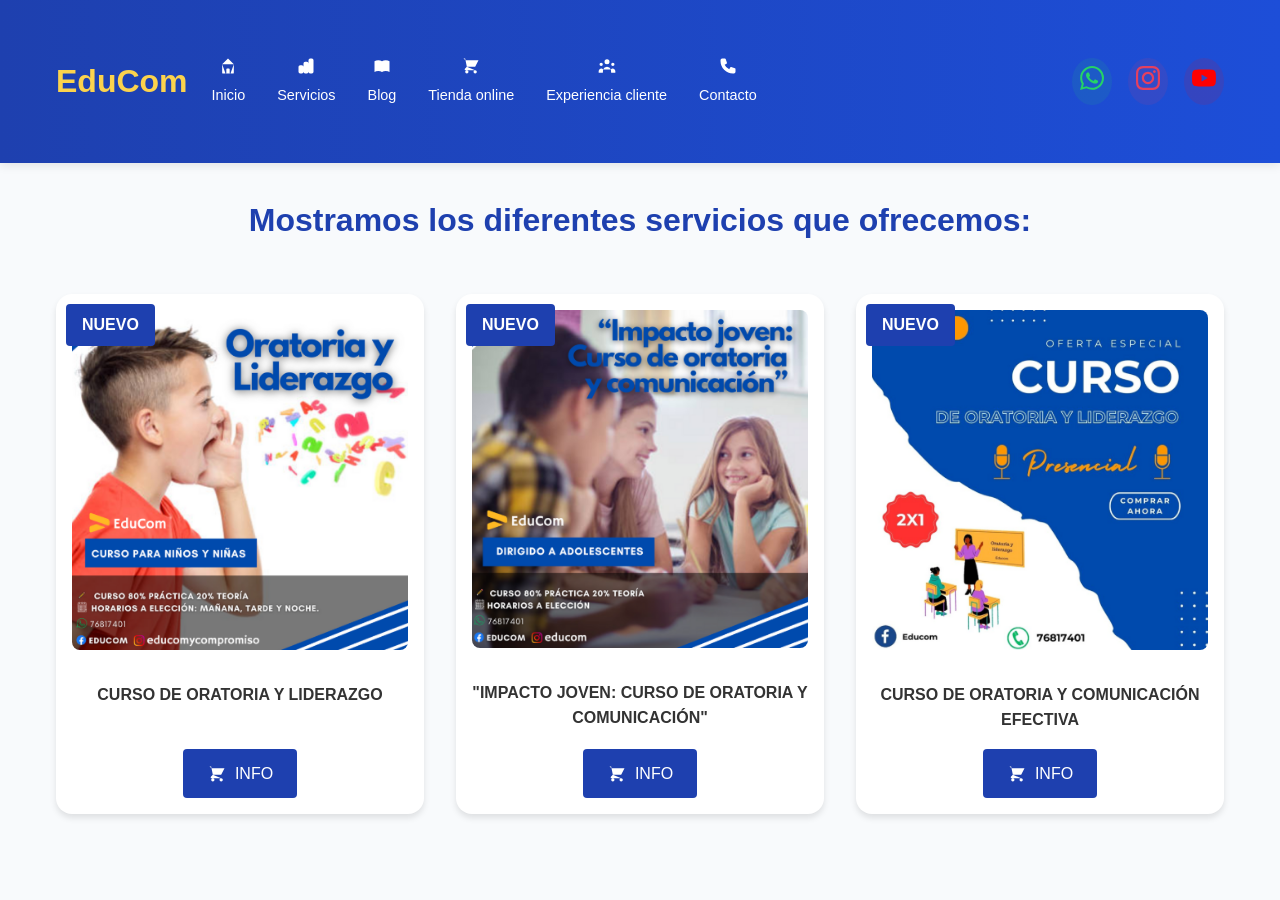
<file: shop.html>
<!DOCTYPE html>
<html lang="es">
<head>
    <meta charset="UTF-8">
    <meta name="viewport" content="width=device-width, initial-scale=1.0">
    <title>Servicios - EduCom</title>
    <style>
        * {
            margin: 0;
            padding: 0;
            box-sizing: border-box;
        }

        body {
            font-family: Arial, sans-serif;
            background: #f8fafc;
            color: #333;
            line-height: 1.6;
        }

        .container {
            max-width: 1200px;
            margin: 0 auto;
            padding: 2rem 1rem;
        }

        /* Header and Navigation */
        .header {
            background: linear-gradient(to right, #1e40af, #1d4ed8);
            padding: 1rem 0;
            position: sticky;
            top: 0;
            z-index: 100;
            box-shadow: 0 2px 10px rgba(0, 0, 0, 0.1);
        }

        .nav {
            display: flex;
            justify-content: space-between;
            align-items: center;
            flex-wrap: wrap;
            gap: 1rem;
        }

        .logo {
            color: #fcd34d;
            font-size: clamp(1.5rem, 3vw, 2rem);
            font-weight: bold;
            text-decoration: none;
            transition: color 0.3s ease;
        }

        .logo:hover {
            color: #fde68a;
        }

        .nav-links {
            display: none;
            width: 100%;
            gap: 1rem;
            list-style: none;
            margin: 1rem 0;
        }

        .nav-links.active {
            display: flex;
            flex-direction: column;
            align-items: center;
        }

        .nav-item {
            text-align: center;
            width: 100%;
        }

        .nav-link {
            color: white;
            text-decoration: none;
            display: flex;
            align-items: center;
            gap: 0.5rem;
            padding: 0.5rem;
            border-radius: 0.5rem;
            transition: all 0.3s ease;
        }

        .nav-link:hover {
            background: rgba(255, 255, 255, 0.1);
            color: #fcd34d;
            transform: translateY(-2px);
        }

        .nav-icon {
            width: 20px;
            height: 20px;
        }

        .social-links {
            display: flex;
            gap: 1rem;
            margin-left: auto;
        }

        .social-link {
            padding: 0.5rem;
            border-radius: 50%;
            transition: all 0.3s ease;
        }

        .social-link:hover {
            transform: translateY(-2px);
        }

        .social-link.whatsapp { 
            color: #25D366;
            background: rgba(37, 211, 102, 0.1);
        }

        .social-link.instagram { 
            color: #E4405F;
            background: rgba(228, 64, 95, 0.1);
        }

        .social-link.youtube { 
            color: #FF0000;
            background: rgba(255, 0, 0, 0.1);
        }

        /* Services Section */
        .servicios-titulo {
            font-size: clamp(1.5rem, 3vw, 2rem);
            margin-bottom: 3rem;
            color: #1e40af;
            text-align: center;
        }

        .servicios-grid {
            display: grid;
            grid-template-columns: repeat(auto-fit, minmax(300px, 1fr));
            gap: 2rem;
        }

        .servicio-card {
            background: white;
            border-radius: 1rem;
            padding: 1rem;
            box-shadow: 0 4px 6px rgba(0, 0, 0, 0.1);
            transition: transform 0.3s ease;
            display: flex;
            flex-direction: column;
            align-items: center;
            position: relative;
        }

        .servicio-card:hover {
            transform: translateY(-5px);
        }

        .nuevo-badge {
            position: absolute;
            top: 10px;
            left: 10px;
            background: #1e40af;
            color: white;
            padding: 0.5rem 1rem;
            border-radius: 4px;
            font-weight: bold;
            z-index: 10;
        }

        .servicio-imagen {
            width: 100%;
            margin-bottom: 1rem;
            border-radius: 8px;
            overflow: hidden;
        }

        .servicio-imagen img {
            width: 100%;
            height: auto;
            display: block;
        }

        .servicio-titulo {
            font-size: 1rem;
            font-weight: bold;
            text-align: center;
            margin: 1rem 0;
            min-height: 2.4em;
        }

        .info-btn {
            display: flex;
            align-items: center;
            gap: 0.5rem;
            background: #1e40af;
            color: white;
            padding: 0.75rem 1.5rem;
            border-radius: 4px;
            text-decoration: none;
            transition: background-color 0.3s ease;
            margin-top: auto;
        }

        .info-btn:hover {
            background: #1d4ed8;
        }

        .cart-icon {
            width: 20px;
            height: 20px;
        }

        /* Mobile Menu Button */
        .menu-button {
            display: block;
            background: none;
            border: none;
            color: white;
            cursor: pointer;
            padding: 0.5rem;
        }

        @media (min-width: 768px) {
            .menu-button {
                display: none;
            }

            .nav-links {
                display: flex;
                flex-direction: row;
                width: auto;
                margin: 0;
            }

            .nav-item {
                width: auto;
            }

            .nav-link {
                flex-direction: column;
                font-size: 0.9rem;
            }
        }
    </style>
</head>
<body>
    <header class="header">
        <nav class="nav container">
            <a href="/" class="logo">EduCom</a>
            
            <ul class="nav-links">
                <li class="nav-item">
                    <a href="#" class="nav-link">
                        <svg class="nav-icon" viewBox="0 0 24 24" fill="currentColor">
                            <path d="M3 12l2-2m0 0l7-7 7 7M5 10v10a1 1 0 001 1h3m10-11l2 2m-2-2v10a1 1 0 01-1 1h-3m-6 0a1 1 0 001-1v-4a1 1 0 011-1h2a1 1 0 011 1v4a1 1 0 001 1m-6 0h6"/>
                        </svg>
                        Inicio
                    </a>
                </li>
                <li class="nav-item">
                    <a href="/servicios.html" class="nav-link">
                        <svg class="nav-icon" viewBox="0 0 24 24" fill="currentColor">
                            <path d="M9 19v-6a2 2 0 00-2-2H5a2 2 0 00-2 2v6a2 2 0 002 2h2a2 2 0 002-2zm0 0V9a2 2 0 012-2h2a2 2 0 012 2v10m-6 0a2 2 0 002 2h2a2 2 0 002-2m0 0V5a2 2 0 012-2h2a2 2 0 012 2v14a2 2 0 01-2 2h-2a2 2 0 01-2-2z"/>
                        </svg>
                        Servicios
                    </a>
                </li>
                <li class="nav-item">
                    <a href="/blog.html" class="nav-link">
                        <svg class="nav-icon" viewBox="0 0 24 24" fill="currentColor">
                            <path d="M12 6.253v13m0-13C10.832 5.477 9.246 5 7.5 5S4.168 5.477 3 6.253v13C4.168 18.477 5.754 18 7.5 18s3.332.477 4.5 1.253m0-13C13.168 5.477 14.754 5 16.5 5c1.747 0 3.332.477 4.5 1.253v13C19.832 18.477 18.247 18 16.5 18c-1.746 0-3.332.477-4.5 1.253"/>
                        </svg>
                        Blog
                    </a>
                </li>
                <li class="nav-item">
                    <a href="/shop.html" class="nav-link">
                        <svg class="nav-icon" viewBox="0 0 24 24" fill="currentColor">
                            <path d="M3 3h2l.4 2M7 13h10l4-8H5.4M7 13L5.4 5M7 13l-2.293 2.293c-.63.63-.184 1.707.707 1.707H17m0 0a2 2 0 100 4 2 2 0 000-4zm-8 2a2 2 0 11-4 0 2 2 0 014 0z"/>
                        </svg>
                        Tienda online
                    </a>
                </li>
                <li class="nav-item">
                    <a href="/testimonios.html" class="nav-link">
                        <svg class="nav-icon" viewBox="0 0 24 24" fill="currentColor">
                            <path d="M17 20h5v-2a3 3 0 00-5.356-1.857M17 20H7m10 0v-2c0-.656-.126-1.283-.356-1.857M7 20H2v-2a3 3 0 015.356-1.857M7 20v-2c0-.656.126-1.283.356-1.857m0 0a5.002 5.002 0 019.288 0M15 7a3 3 0 11-6 0 3 3 0 016 0zm6 3a2 2 0 11-4 0 2 2 0 014 0zM7 10a2 2 0 11-4 0 2 2 0 014 0z"/>
                        </svg>
                        Experiencia cliente
                    </a>
                </li>
                <li class="nav-item">
                    <a href="/contact.html" class="nav-link">
                        <svg class="nav-icon" viewBox="0 0 24 24" fill="currentColor">
                            <path d="M3 5a2 2 0 012-2h3.28a1 1 0 01.948.684l1.498 4.493a1 1 0 01-.502 1.21l-2.257 1.13a11.042 11.042 0 005.516 5.516l1.13-2.257a1 1 0 011.21-.502l4.493 1.498a1 1 0 01.684.949V19a2 2 0 01-2 2h-1C9.716 21 3 14.284 3 6V5z"/>
                        </svg>
                        Contacto
                    </a>
                </li>
            </ul>

            <div class="social-links">
                <a href="#" class="social-link whatsapp">
                    <svg width="24" height="24" viewBox="0 0 24 24" fill="currentColor">
                        <path d="M17.472 14.382c-.297-.149-1.758-.867-2.03-.967-.273-.099-.471-.148-.67.15-.197.297-.767.966-.94 1.164-.173.199-.347.223-.644.075-.297-.15-1.255-.463-2.39-1.475-.883-.788-1.48-1.761-1.653-2.059-.173-.297-.018-.458.13-.606.134-.133.298-.347.446-.52.149-.174.198-.298.298-.497.099-.198.05-.371-.025-.52-.075-.149-.669-1.612-.916-2.207-.242-.579-.487-.5-.669-.51-.173-.008-.371-.01-.57-.01-.198 0-.52.074-.792.372-.272.297-1.04 1.016-1.04 2.479 0 1.462 1.065 2.875 1.213 3.074.149.198 2.096 3.2 5.077 4.487.709.306 1.262.489 1.694.625.712.227 1.36.195 1.871.118.571-.085 1.758-.719 2.006-1.413.248-.694.248-1.289.173-1.413-.074-.124-.272-.198-.57-.347m-5.421 7.403h-.004a9.87 9.87 0 01-5.031-1.378l-.361-.214-3.741.982.998-3.648-.235-.374a9.86 9.86 0 01-1.51-5.26c.001-5.45 4.436-9.884 9.888-9.884 2.64 0 5.122 1.03 6.988 2.898a9.825 9.825 0 012.893 6.994c-.003 5.45-4.437 9.884-9.885 9.884m8.413-18.297A11.815 11.815 0 0012.05 0C5.495 0 .16 5.335.157 11.892c0 2.096.547 4.142 1.588 5.945L.057 24l6.305-1.654a11.882 11.882 0 005.683 1.448h.005c6.554 0 11.89-5.335 11.893-11.893a11.821 11.821 0 00-3.48-8.413Z"/>
                    </svg>
                </a>
                <a href="#" class="social-link instagram">
                    <svg width="24" height="24" viewBox="0 0 24 24" fill="currentColor">
                        <path d="M12 2.163c3.204 0 3.584.012 4.85.07 3.252.148 4.771 1.691 4.919 4.919.058 1.265.069 1.645.069 4.849 0 3.205-.012 3.584-.069 4.849-.149 3.225-1.664 4.771-4.919 4.919-1.266.058-1.644.07-4.85.07-3.204 0-3.584-.012-4.849-.07-3.26-.149-4.771-1.699-4.919-4.92-.058-1.265-.07-1.644-.07-4.849 0-3.204.013-3.583.07-4.849.149-3.227 1.664-4.771 4.919-4.919 1.266-.057 1.645-.069 4.849-.069zm0-2.163c-3.259 0-3.667.014-4.947.072-4.358.2-6.78 2.618-6.98 6.98-.059 1.281-.073 1.689-.073 4.948 0 3.259.014 3.668.072 4.948.2 4.358 2.618 6.78 6.98 6.98 1.281.058 1.689.072 4.948.072 3.259 0 3.668-.014 4.948-.072 4.354-.2 6.782-2.618 6.979-6.98.059-1.28.073-1.689.073-4.948 0-3.259-.014-3.667-.072-4.947-.196-4.354-2.617-6.78-6.979-6.98-1.281-.059-1.69-.073-4.949-.073zm0 5.838c-3.403 0-6.162 2.759-6.162 6.162s2.759 6.163 6.162 6.163 6.162-2.759 6.162-6.163c0-3.403-2.759-6.162-6.162-6.162zm0 10.162c-2.209 0-4-1.79-4-4 0-2.209 1.791-4 4-4s4 1.791 4 4c0 2.21-1.791 4-4 4zm6.406-11.845c-.796 0-1.441.645-1.441 1.44s.645 1.44 1.441 1.44c.795 0 1.439-.645 1.439-1.44s-.644-1.44-1.439-1.44z"/>
                    </svg>
                </a>
                <a href="#" class="social-link youtube">
                    <svg width="24" height="24" viewBox="0 0 24 24" fill="currentColor">
                        <path d="M23.498 6.186a3.016 3.016 0 0 0-2.122-2.136C19.505 3.545 12 3.545 12 3.545s-7.505 0-9.377.505A3.017 3.017 0 0 0 .502 6.186C0 8.07 0 12 0 12s0 3.93.502 5.814a3.016 3.016 0 0 0 2.122 2.136c1.871.505 9.376.505 9.376.505s7.505 0 9.377-.505a3.015 3.015 0 0 0 2.122-2.136C24 15.93 24 12 24 12s0-3.93-.502-5.814zM9.545 15.568V8.432L15.818 12l-6.273 3.568z"/>
                    </svg>
                </a>
            </div>
        </nav>
    </header>

    <div class="container">
        <h2 class="servicios-titulo">Mostramos los diferentes servicios que ofrecemos:</h2>
        
        <div class="servicios-grid">
            <div class="servicio-card">
                <span class="nuevo-badge">NUEVO</span>
                <div class="servicio-imagen">
                    <img src="/img/IMG1.png" alt="Curso de Oratoria y Liderazgo">
                </div>
                <h3 class="servicio-titulo">CURSO DE ORATORIA Y LIDERAZGO</h3>
                <a href="#" class="info-btn">
                    <svg class="cart-icon" viewBox="0 0 24 24" fill="currentColor">
                        <path d="M3 3h2l.4 2M7 13h10l4-8H5.4M7 13L5.4 5M7 13l-2.293 2.293c-.63.63-.184 1.707.707 1.707H17m0 0a2 2 0 100 4 2 2 0 000-4zm-8 2a2 2 0 11-4 0 2 2 0 014 0z"/>
                    </svg>
                    INFO
                </a>
            </div>

            <div class="servicio-card">
                <span class="nuevo-badge">NUEVO</span>
                <div class="servicio-imagen">
                    <img src="/img/IMG2.png" alt="Impacto Joven: Curso de Oratoria y Comunicación">
                </div>
                <h3 class="servicio-titulo">"IMPACTO JOVEN: CURSO DE ORATORIA Y COMUNICACIÓN"</h3>
                <a href="#" class="info-btn">
                    <svg class="cart-icon" viewBox="0 0 24 24" fill="currentColor">
                        <path d="M3 3h2l.4 2M7 13h10l4-8H5.4M7 13L5.4 5M7 13l-2.293 2.293c-.63.63-.184 1.707.707 1.707H17m0 0a2 2 0 100 4 2 2 0 000-4zm-8 2a2 2 0 11-4 0 2 2 0 014 0z"/>
                    </svg>
                    INFO
                </a>
            </div>

            <div class="servicio-card">
                <span class="nuevo-badge">NUEVO</span>
                <div class="servicio-imagen">
                    <img src="/img/IMG3.png" alt="Curso de Oratoria y Comunicación Efectiva">
                </div>
                <h3 class="servicio-titulo">CURSO DE ORATORIA Y COMUNICACIÓN EFECTIVA</h3>
                <a href="#" class="info-btn">
                    <svg class="cart-icon" viewBox="0 0 24 24" fill="currentColor">
                        <path d="M3 3h2l.4 2M7 13h10l4-8H5.4M7 13L5.4 5M7 13l-2.293 2.293c-.63.63-.184 1.707.707 1.707H17m0 0a2 2 0 100 4 2 2 0 000-4zm-8 2a2 2 0 11-4 0 2 2 0 014 0z"/>
                    </svg>
                    INFO
                </a>
            </div>
        </div>
    </div>

    <script>
    document.addEventListener('DOMContentLoaded', function() {
        const menuButton = document.createElement('button');
        menuButton.className = 'menu-button';
        menuButton.innerHTML = `
            <svg width="24" height="24" viewBox="0 0 24 24" fill="none" stroke="currentColor" stroke-width="2">
                <path d="M3 12h18M3 6h18M3 18h18"/>
            </svg>
        `;
        
        const nav = document.querySelector('.nav');
        const navLinks = document.querySelector('.nav-links');
        nav.insertBefore(menuButton, navLinks);

        menuButton.addEventListener('click', () => {
            navLinks.classList.toggle('active');
        });
    });
    </script>
</body>
</html>
</file>
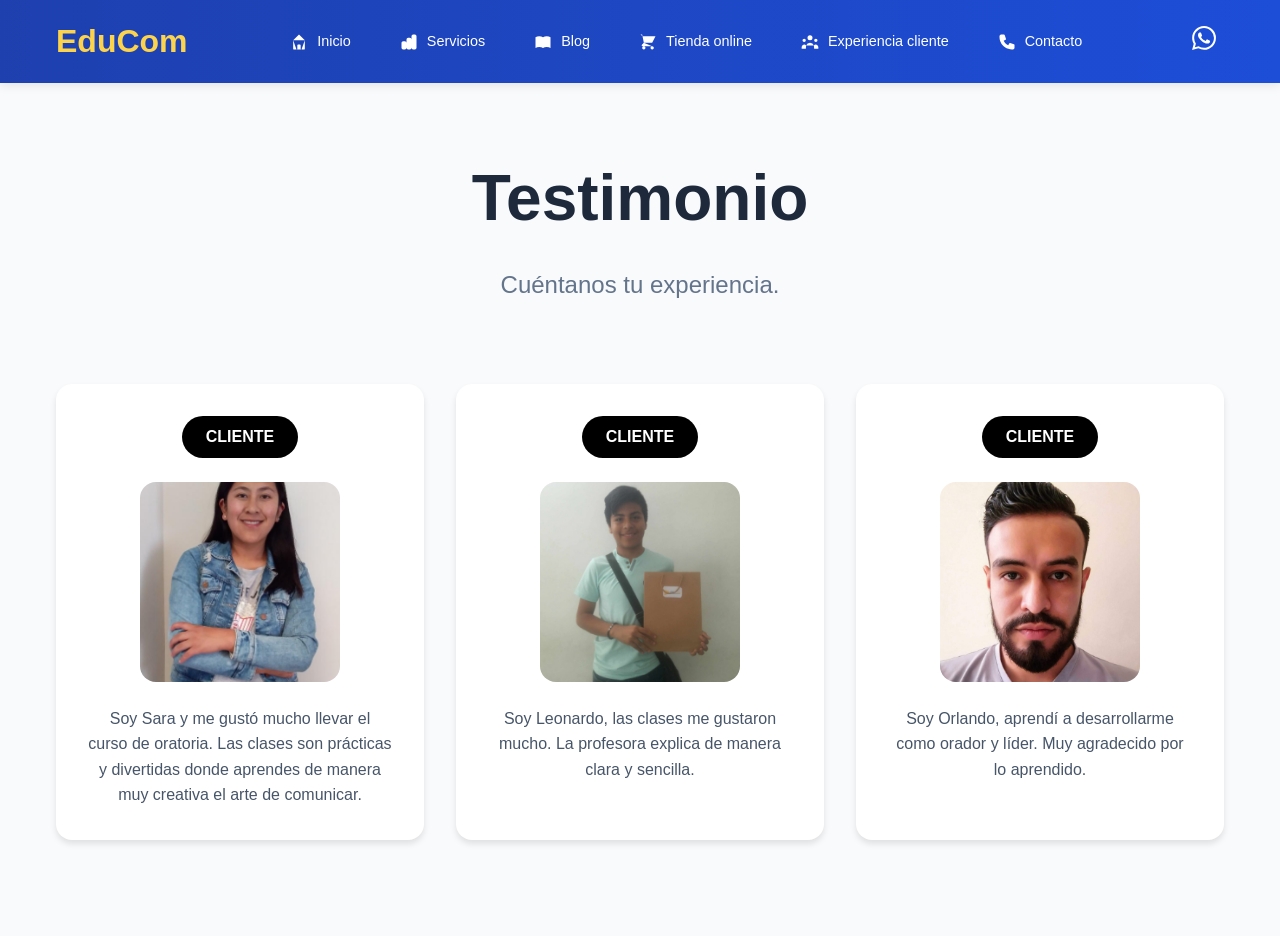
<file: testimonios.html>
<!DOCTYPE html>
<html lang="es">
<head>
    <meta charset="UTF-8">
    <meta name="viewport" content="width=device-width, initial-scale=1.0">
    <title>Testimonios - EduCom</title>
    <style>
        * {
            margin: 0;
            padding: 0;
            box-sizing: border-box;
        }
        body {
            font-family: Arial, sans-serif;
            line-height: 1.6;
        }
        /* Header Styles */
        .header {
            background: linear-gradient(to right, #1e40af, #1d4ed8);
            padding: 1rem 0;
            position: sticky;
            top: 0;
            z-index: 100;
            box-shadow: 0 2px 10px rgba(0, 0, 0, 0.1);
        }
        .container {
            max-width: 1200px;
            margin: 0 auto;
            padding: 0 1rem;
        }
        .nav {
            display: flex;
            justify-content: space-between;
            align-items: center;
            flex-wrap: wrap;
            gap: 1rem;
        }
        .logo {
            color: #fcd34d;
            font-size: clamp(1.5rem, 3vw, 2rem);
            font-weight: bold;
            text-decoration: none;
        }
        .nav-links {
            display: flex;
            gap: 2rem;
            list-style: none;
            flex-wrap: wrap;
        }
        .nav-link {
            color: white;
            text-decoration: none;
            display: flex;
            align-items: center;
            gap: 0.5rem;
            font-size: 0.9rem;
            padding: 0.5rem;
            border-radius: 0.5rem;
            transition: all 0.3s ease;
        }
        .nav-link:hover {
            background: rgba(255, 255, 255, 0.1);
            color: #fcd34d;
        }
        .nav-icon {
            width: 20px;
            height: 20px;
        }
        .social-links {
            display: flex;
            gap: 1rem;
        }
        .social-link {
            color: white;
            padding: 0.5rem;
            border-radius: 50%;
            transition: all 0.3s ease;
        }
        .social-link:hover {
            transform: translateY(-2px);
        }
        .social-link.whatsapp:hover { 
            color: #25D366; 
        }
        /* Menu Button */
        .menu-button {
            display: none;
            background: transparent;
            border: none;
            color: white;
            font-size: 2rem;
            cursor: pointer;
        }
        /* Testimonials Section */
        .testimonios {
            padding: 4rem 0;
            background-color: #f8fafc;
        }
        .testimonios-header {
            text-align: center;
            margin-bottom: 3rem;
        }
        .testimonios-titulo {
            font-size: clamp(2.5rem, 5vw, 4rem);
            font-weight: bold;
            margin-bottom: 1rem;
            color: #1e293b;
        }
        .testimonios-subtitulo {
            font-size: clamp(1.25rem, 3vw, 1.5rem);
            color: #64748b;
        }
        .testimonios-grid {
            display: grid;
            grid-template-columns: repeat(auto-fit, minmax(300px, 1fr));
            gap: 2rem;
            padding: 2rem 0;
        }
        .testimonio-card {
            display: flex;
            flex-direction: column;
            align-items: center;
            text-align: center;
            padding: 2rem;
            background: white;
            border-radius: 1rem;
            box-shadow: 0 4px 6px rgba(0, 0, 0, 0.1);
            transition: transform 0.3s ease;
        }
        .testimonio-card:hover {
            transform: translateY(-5px);
        }
        .cliente-label {
            background: #000;
            color: white;
            padding: 0.5rem 1.5rem;
            border-radius: 2rem;
            font-weight: bold;
            margin-bottom: 1.5rem;
        }
        .cliente-imagen {
            width: 200px;
            height: 200px;
            border-radius: 1rem;
            overflow: hidden;
            margin-bottom: 1.5rem;
        }
        .cliente-imagen img {
            width: 100%;
            height: 100%;
            object-fit: cover;
        }
        .cliente-testimonio {
            font-size: 1rem;
            color: #475569;
            line-height: 1.6;
        }
        @media (max-width: 768px) {
            .nav-links {
                display: none;
                flex-direction: column;
                width: 100%;
                justify-content: center;
                position: absolute;
                top: 60px;
                left: 0;
                background-color: #1d4ed8;
                z-index: 10;
            }
            .nav-links.active {
                display: flex;
            }
            .menu-button {
                display: block;
            }
            .testimonios-grid {
                grid-template-columns: 1fr;
                padding: 2rem 1rem;
            }
        }
    </style>
</head>
<body>
    <header class="header">
        <nav class="nav container">
            <a href="/" class="logo">EduCom</a>
            <button class="menu-button" aria-label="Abrir menú">&#9776;</button>
            <ul class="nav-links">
                <li class="nav-item">
                    <a href="#" class="nav-link">
                        <svg class="nav-icon" viewBox="0 0 24 24" fill="currentColor">
                            <path d="M3 12l2-2m0 0l7-7 7 7M5 10v10a1 1 0 001 1h3m10-11l2 2m-2-2v10a1 1 0 01-1 1h-3m-6 0a1 1 0 001-1v-4a1 1 0 011-1h2a1 1 0 011 1v4a1 1 0 001 1m-6 0h6"/>
                        </svg>
                        Inicio
                    </a>
                </li>
                <li class="nav-item">
                    <a href="/servicios.html" class="nav-link">
                        <svg class="nav-icon" viewBox="0 0 24 24" fill="currentColor">
                            <path d="M9 19v-6a2 2 0 00-2-2H5a2 2 0 00-2 2v6a2 2 0 002 2h2a2 2 0 002-2zm0 0V9a2 2 0 012-2h2a2 2 0 012 2v10m-6 0a2 2 0 002 2h2a2 2 0 002-2m0 0V5a2 2 0 012-2h2a2 2 0 012 2v14a2 2 0 01-2 2h-2a2 2 0 01-2-2z"/>
                        </svg>
                        Servicios
                    </a>
                </li>
                <li class="nav-item">
                    <a href="/blog.html" class="nav-link">
                        <svg class="nav-icon" viewBox="0 0 24 24" fill="currentColor">
                            <path d="M12 6.253v13m0-13C10.832 5.477 9.246 5 7.5 5S4.168 5.477 3 6.253v13C4.168 18.477 5.754 18 7.5 18s3.332.477 4.5 1.253m0-13C13.168 5.477 14.754 5 16.5 5c1.747 0 3.332.477 4.5 1.253v13C19.832 18.477 18.247 18 16.5 18c-1.746 0-3.332.477-4.5 1.253"/>
                        </svg>
                        Blog
                    </a>
                </li>
                <li class="nav-item">
                    <a href="/shop.html" class="nav-link">
                        <svg class="nav-icon" viewBox="0 0 24 24" fill="currentColor">
                            <path d="M3 3h2l.4 2M7 13h10l4-8H5.4M7 13L5.4 5M7 13l-2.293 2.293c-.63.63-.184 1.707.707 1.707H17m0 0a2 2 0 100 4 2 2 0 000-4zm-8 2a2 2 0 11-4 0 2 2 0 014 0z"/>
                        </svg>
                        Tienda online
                    </a>
                </li>
                <li class="nav-item">
                    <a href="/testimonios.html" class="nav-link">
                        <svg class="nav-icon" viewBox="0 0 24 24" fill="currentColor">
                            <path d="M17 20h5v-2a3 3 0 00-5.356-1.857M17 20H7m10 0v-2c0-.656-.126-1.283-.356-1.857M7 20H2v-2a3 3 0 015.356-1.857M7 20v-2c0-.656.126-1.283.356-1.857m0 0a5.002 5.002 0 019.288 0M15 7a3 3 0 11-6 0 3 3 0 016 0zm6 3a2 2 0 11-4 0 2 2 0 014 0zM7 10a2 2 0 11-4 0 2 2 0 014 0z"/>
                        </svg>
                        Experiencia cliente
                    </a>
                </li>
                <li class="nav-item">
                    <a href="/contact.html" class="nav-link">
                        <svg class="nav-icon" viewBox="0 0 24 24" fill="currentColor">
                            <path d="M3 5a2 2 0 012-2h3.28a1 1 0 01.948.684l1.498 4.493a1 1 0 01-.502 1.21l-2.257 1.13a11.042 11.042 0 005.516 5.516l1.13-2.257a1 1 0 011.21-.502l4.493 1.498a1 1 0 01.684.949V19a2 2 0 01-2 2h-1C9.716 21 3 14.284 3 6V5z"/>
                        </svg>
                        Contacto
                    </a>
                </li>
            </ul>
            <div class="social-links">
                <a href="#" class="social-link whatsapp">
                    <svg width="24" height="24" viewBox="0 0 24 24" fill="currentColor">
                        <path d="M17.472 14.382c-.297-.149-1.758-.867-2.03-.967-.273-.099-.471-.148-.67.15-.197.297-.767.966-.94 1.164-.173.199-.347.223-.644.075-.297-.15-1.255-.463-2.39-1.475-.883-.788-1.48-1.761-1.653-2.059-.173-.297-.018-.458.13-.606.134-.133.298-.347.446-.52.149-.174.198-.298.298-.497.099-.198.05-.371-.025-.52-.075-.149-.669-1.612-.916-2.207-.242-.579-.487-.5-.669-.51-.173-.008-.371-.01-.57-.01-.198 0-.52.074-.792.372-.272.297-1.04 1.016-1.04 2.479 0 1.462 1.065 2.875 1.213 3.074.149.198 2.096 3.2 5.077 4.487.709.306 1.262.489 1.694.625.712.227 1.36.195 1.871.118.571-.085 1.758-.719 2.006-1.413.248-.694.248-1.289.173-1.413-.074-.124-.272-.198-.57-.347m-5.421 7.403h-.004a9.87 9.87 0 01-5.031-1.378l-.361-.214-3.741.982.998-3.648-.235-.374a9.86 9.86 0 01-1.51-5.26c.001-5.45 4.436-9.884 9.888-9.884 2.64 0 5.122 1.03 6.988 2.898a9.825 9.825 0 012.893 6.994c-.003 5.45-4.437 9.884-9.885 9.884m8.413-18.297A11.815 11.815 0 0012.05 0C5.495 0 .16 5.335.157 11.892c0 2.096.547 4.142 1.588 5.945L.057 24l6.305-1.654a11.882 11.882 0 005.683 1.448h.005c6.554 0 11.89-5.335 11.893-11.893a11.821 11.821 0 00-3.48-8.413Z"/>
                    </svg>
                </a>
            </div>
        </nav>
    </header>
    <section class="testimonios">
        <div class="container">
            <header class="testimonios-header">
                <h2 class="testimonios-titulo">Testimonio</h2>
                <p class="testimonios-subtitulo">Cuéntanos tu experiencia.</p>
            </header>
            <div class="testimonios-grid">
                <div class="testimonio-card">
                    <div class="cliente-label">CLIENTE</div>
                    <div class="cliente-imagen">
                        <img src="/img/cliente1.png" alt="Cliente Sara">
                    </div>
                    <p class="cliente-testimonio">
                        Soy Sara y me gustó mucho llevar el curso de oratoria. Las clases son prácticas y divertidas donde aprendes de manera muy creativa el arte de comunicar.
                    </p>
                </div>
                <div class="testimonio-card">
                    <div class="cliente-label">CLIENTE</div>
                    <div class="cliente-imagen">
                        <img src="/img/cliente2.png" alt="Cliente Leonardo">
                    </div>
                    <p class="cliente-testimonio">
                        Soy Leonardo, las clases me gustaron mucho. La profesora explica de manera clara y sencilla.
                    </p>
                </div>
                <div class="testimonio-card">
                    <div class="cliente-label">CLIENTE</div>
                    <div class="cliente-imagen">
                        <img src="/img/cliente3.png" alt="Cliente Orlando">
                    </div>
                    <p class="cliente-testimonio">
                        Soy Orlando, aprendí a desarrollarme como orador y líder. Muy agradecido por lo aprendido.
                    </p>
                </div>
            </div>
        </div>
    </section>
    <script>
        // Menú responsive
        document.addEventListener('DOMContentLoaded', function() {
            const menuButton = document.querySelector('.menu-button');
            const navLinks = document.querySelector('.nav-links');

            menuButton.addEventListener('click', function() {
                navLinks.classList.toggle('active');
            });
        });
    </script>
</body>
</html>
</file>
<file: css/style.css>
* {
    margin: 0;
    padding: 0;
    box-sizing: border-box;
}

body {
    font-family: Arial, sans-serif;
    background: linear-gradient(135deg, #0369a1, #0c4a6e);
    min-height: 100vh;
    color: white;
}

.container {
    max-width: 1200px;
    margin: 0 auto;
    padding: 0 20px;
}

.perfil-section {
    padding: 80px 0;
}

.perfil-grid {
    display: grid;
    grid-template-columns: 1fr 1fr;
    gap: 60px;
    align-items: center;
}

.perfil-imagen {
    width: 100%;
    height: 400px;
    overflow: hidden;
    border-radius: 8px;
}

.perfil-imagen img {
    width: 100%;
    height: 100%;
    object-fit: cover;
}

.perfil-contenido h2 {
    font-size: 3.5rem;
    font-weight: bold;
    margin-bottom: 1.5rem;
    color: white;
}

.perfil-contenido p {
    font-size: 1.2rem;
    line-height: 1.6;
    margin-bottom: 2rem;
    color: rgba(255, 255, 255, 0.9);
}

.btn-mas-info {
    display: inline-block;
    padding: 12px 24px;
    background-color: #1f2937;
    color: white;
    text-decoration: none;
    border-radius: 4px;
    font-size: 1rem;
    transition: background-color 0.3s ease;
}

.btn-mas-info:hover {
    background-color: #111827;
}

@media (max-width: 768px) {
    .perfil-grid {
        grid-template-columns: 1fr;
        gap: 30px;
    }

    .perfil-imagen {
        height: 300px;
    }

    .perfil-contenido h2 {
        font-size: 2.5rem;
    }

    .perfil-contenido {
        text-align: center;
    }
}
</file>
